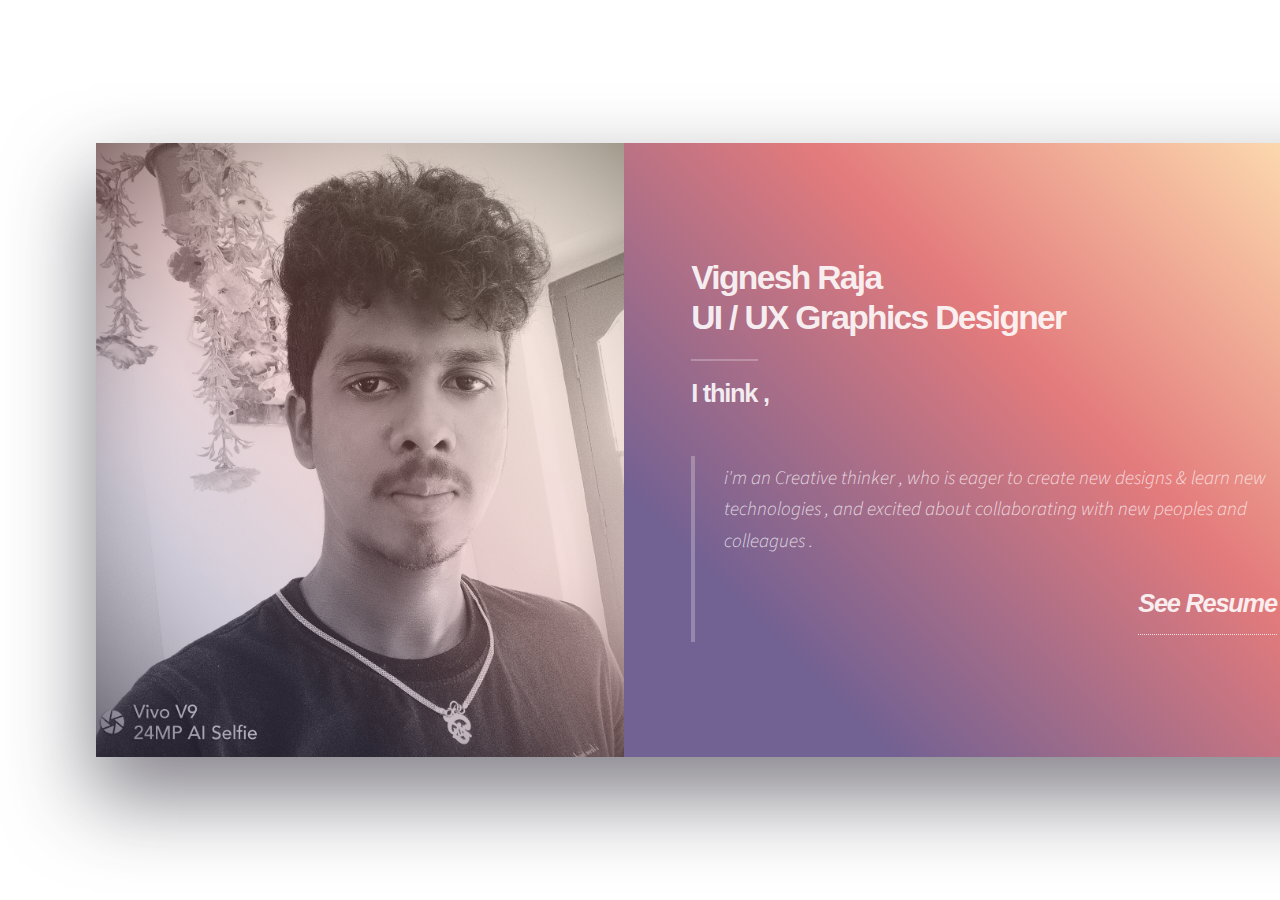
<file: index.html>
<html>
	
<head>
		<title>Vignesh Raja</title>
		<meta charset="utf-8" />
		<link rel="icon" href="images/fav.png" type="image/gif" sizes="16x16"> 
		<meta name="viewport" content="width=device-width, initial-scale=1, user-scalable=no" />
		<meta name="description" content="Vigneshtechie , vigneshtechie , Vigneshraja G ">
		<meta name="application-name" content="vigneshraja">
		<meta name="twitter:text:title" content="vigneshtechie">
		<meta property="og:site_name" content="vigneshtechie">
		<meta property="og:title" content="vigneshtechie">
		<link rel="stylesheet" href="assets/css/main.css" />
		<noscript><link rel="stylesheet" href="assets/css/noscript.css" /></noscript>
	</head>
	<body>
		<div id="page-wrapper">
			<div id="wrapper">
				<section class="panel banner right">
					<div class="content color0 span-3-75">
						<h2 class="major">
								Vignesh Raja &nbsp<br />UI<span> / </span>UX Graphics Designer
						</h2>
						<h3>
							I think ,
						</h3><br/>
						<blockquote>
							<p>
								i'm an Creative thinker , who is eager to create new designs & learn new technologies , and excited about collaborating with new peoples and colleagues .
							</p>
							<a href="images/Resume.pdf" class="pull-right" target="_blank"><h3>See Resume</h3></a>
						</blockquote>
					</div>
					<div class="image filtered span-2-75" data-position="25% 25%">
						<img src="images/vignesh.jpg" alt="" />
					</div>
				</section>
				<section class="panel color4-alt">
					<div class="inner columns divided">
						<div class="span-1-0">
							<ul class="contact-icons color1">
								<li class="icon fa-github">
									<a href="https://github.com/vigneshlesnar" target="blank">
										/ vigneshraja
									</a>
								</li>
								<li class="icon fa-linkedin">
									<a href="https://www.linkedin.com/in/vigneshrajag/" target="blank">
										/ vigneshraja
									</a>
								</li>
								<li class="icon fa-dribbble">
									<a href="https://dribbble.com/Vigneshrajag" target="blank">
										/ vigneshraja
									</a>
								</li>
								<li class="icon fa-facebook">
									<a href="https://facebook.com/" target="blank">
										/ vigneshraja
									</a>
								</li>
								<li class="icon fa-envelope" >
									<a href="#">
										gvr2706@gmail.com
									</a>
								</li>
								<li class="icon fa-tasks" >
									<a href="portfolio/button.html">
										Projects
									</a>
								</li>
							</ul>
						</div>
					</div>
				</section>
			</div>
		</div>
		<script src="assets/js/jquery.min.js"></script>
		<script src="assets/js/skel.min.js"></script>
		<script src="assets/js/main.js"></script>

	</body>
</html>
</file>
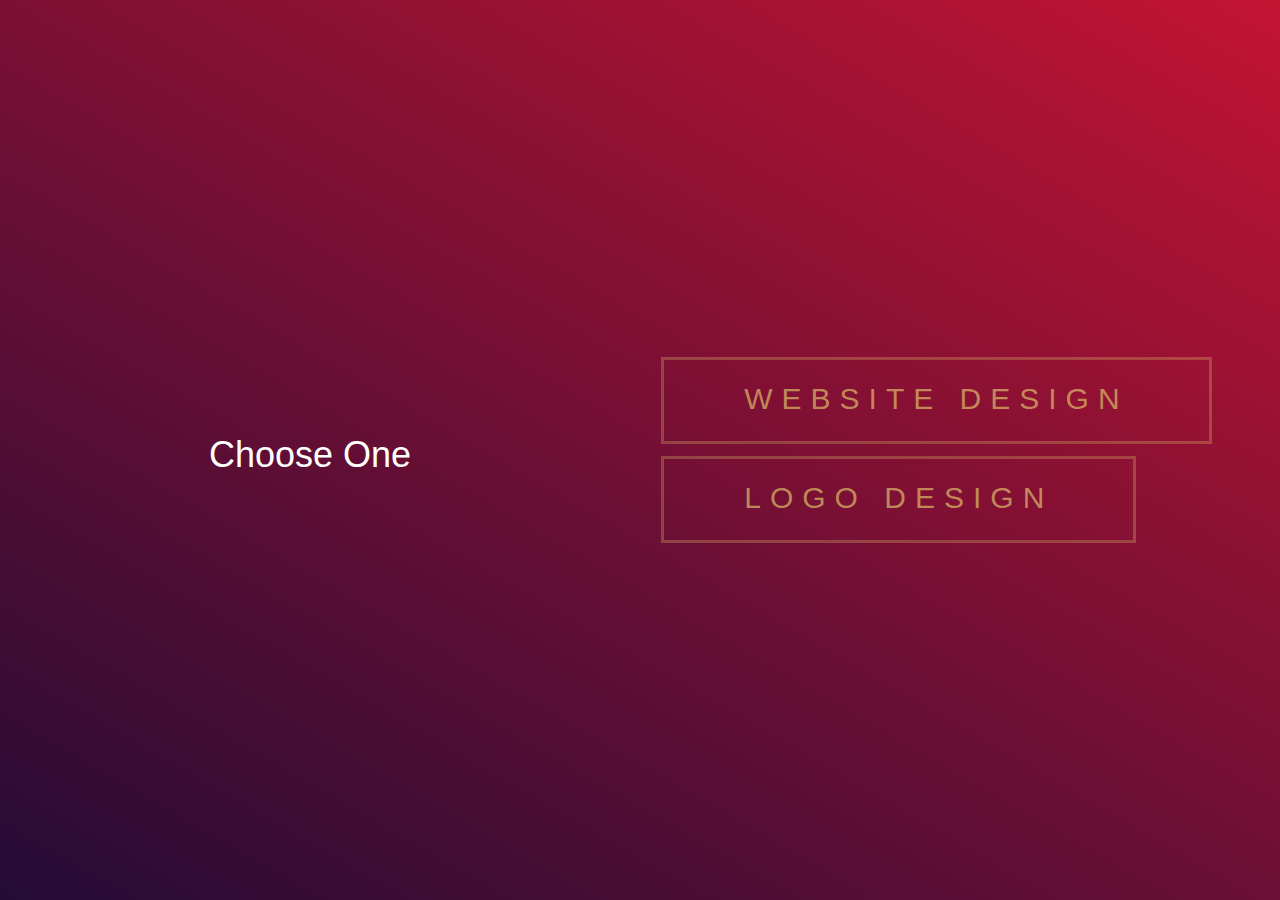
<file: portfolio/button.html>
<!DOCTYPE html>
<html>
<head>
	<meta charset="utf-8">
  <meta name="viewport" content="width=device-width, initial-scale=1">
  <link rel="stylesheet" href="https://maxcdn.bootstrapcdn.com/bootstrap/3.4.0/css/bootstrap.min.css">
  <script src="https://ajax.googleapis.com/ajax/libs/jquery/3.4.1/jquery.min.js"></script>
  <script src="https://maxcdn.bootstrapcdn.com/bootstrap/3.4.0/js/bootstrap.min.js"></script>
	<title>Choose one</title>
</head>
<body>
	<style type="text/css">
		.btn {
  display: inline-block;
  background: transparent;
  text-transform: uppercase;
  font-weight: 500;
  font-style: normal;
  font-size: 30px;
  letter-spacing: 0.3em;
  color: rgba(223,190,106,0.7);
  border-radius: 0;
  padding: 18px 80px 20px;
  transition: all 0.7s ease-out;
  background: linear-gradient(270deg, rgba(223,190,106,0.8), rgba(146,111,52,0.8), rgba(34,34,34,0), rgba(34,34,34,0));
  background-position: 1% 50%;
  background-size: 300% 300%;
  text-decoration: none;
  margin: 0.625rem;
  border: none;
  border: 3px solid rgba(223,190,106,0.3);
}

.btn:hover {
  color: #fff;
  border: 1px solid rgba(223,190,106,0);
  color: $white;
  background-position: 99% 50%;
}

body {
  background-image: linear-gradient(30deg,#240b36, #c31432);
  color: #fff;
  font-family: "Helvetica Neue", Helvetica, Arials, sans;
}
h1{
	text-align: center;
}





article {
  height: 100vh;
}

body {
  display: flex;
  align-items: center;
  justify-content: center;
  height: 100vh;
}
@media only screen and (max-width: 600px){
	.btn{
		 display: inline-block;
  background: transparent;
  text-transform: uppercase;
  font-weight: 500;
  font-style: normal;
  font-size: 30px;
  letter-spacing: 0.2em;
  color: rgba(223,190,106,0.7);
  border-radius: 0;
  padding: 18px 80px 20px;
  transition: all 0.7s ease-out;
  background: linear-gradient(270deg, rgba(223,190,106,0.8), rgba(146,111,52,0.8), rgba(34,34,34,0), rgba(34,34,34,0));
  background-position: 1% 50%;
  background-size: 300% 300%;
  text-decoration: none;
  margin: 0.625rem;
  border: none;
  border: 3px solid rgba(223,190,106,0.3);

	}
}
	</style>
	<div class="col-sm-12">
		<h1>Choose One  &nbsp</h1> 
    </div>

    <div class="col-sm-12">
    <div col-sm-6>
	<div>
		<a href="project.html">
 		<button class="btn" >WEBSITE DESIGN</button>
 		</a>
 	</div>
	</div>
	<!-- <div class="col-sm-3"> -->
	<div>
		<a href="logo.html">
		<button class="btn" >LOGO DESIGN</button>
		</a>
	</div>
	</div>
	</div>
</body>
</html>
</file>
<file: assets/css/noscript.css>
/* Page */

	body {
		overflow-x: scroll;
	}
</file>
<file: assets/css/main.css>
@import url(font-awesome.min.css);
@import url("https://fonts.googleapis.com/css?family=Source+Sans+Pro:300,400,300i,400i");

/* Reset */

	html, body, div, span, applet, object, iframe, h1, h2, h3, h4, h5, h6, p, blockquote, pre, a, abbr, acronym, address, big, cite, code, del, dfn, em, img, ins, kbd, q, s, samp, small, strike, strong, sub, sup, tt, var, b, u, i, center, dl, dt, dd, ol, ul, li, fieldset, form, label, legend, table, caption, tbody, tfoot, thead, tr, th, td, article, aside, canvas, details, embed, figure, figcaption, footer, header, hgroup, menu, nav, output, ruby, section, summary, time, mark, audio, video {
		margin: 0;
		padding: 0;
		border: 0;
		font-size: 100%;
		font: inherit;
		vertical-align: baseline;
	}

	article, aside, details, figcaption, figure, footer, header, hgroup, menu, nav, section {
		display: block;
	}

	body {
		line-height: 1;
	}

	ol, ul {
		list-style: none;
	}

	blockquote, q {
		quotes: none;
	}

	blockquote:before, blockquote:after, q:before, q:after {
		content: '';
		content: none;
	}

	table {
		border-collapse: collapse;
		border-spacing: 0;
	}

	body {
		-webkit-text-size-adjust: none;
	}

/* Box Model */

	*, *:before, *:after {
		-moz-box-sizing: border-box;
		-webkit-box-sizing: border-box;
		box-sizing: border-box;
	}

/* Page */

	@-moz-keyframes load-spinner {
		0% {
			-moz-transform: rotate(0deg);
			-webkit-transform: rotate(0deg);
			-ms-transform: rotate(0deg);
			transform: rotate(0deg);
		}

		100% {
			-moz-transform: rotate(360deg);
			-webkit-transform: rotate(360deg);
			-ms-transform: rotate(360deg);
			transform: rotate(360deg);
		}
	}

	@-webkit-keyframes load-spinner {
		0% {
			-moz-transform: rotate(0deg);
			-webkit-transform: rotate(0deg);
			-ms-transform: rotate(0deg);
			transform: rotate(0deg);
		}

		100% {
			-moz-transform: rotate(360deg);
			-webkit-transform: rotate(360deg);
			-ms-transform: rotate(360deg);
			transform: rotate(360deg);
		}
	}

	@-ms-keyframes load-spinner {
		0% {
			-moz-transform: rotate(0deg);
			-webkit-transform: rotate(0deg);
			-ms-transform: rotate(0deg);
			transform: rotate(0deg);
		}

		100% {
			-moz-transform: rotate(360deg);
			-webkit-transform: rotate(360deg);
			-ms-transform: rotate(360deg);
			transform: rotate(360deg);
		}
	}

	@keyframes load-spinner {
		0% {
			-moz-transform: rotate(0deg);
			-webkit-transform: rotate(0deg);
			-ms-transform: rotate(0deg);
			transform: rotate(0deg);
		}

		100% {
			-moz-transform: rotate(360deg);
			-webkit-transform: rotate(360deg);
			-ms-transform: rotate(360deg);
			transform: rotate(360deg);
		}
	}

	@-ms-viewport {
		width: device-width;
	}

	html {
		width: 100%;
		height: 100%;
	}

	body {
		display: -moz-flex;
		display: -webkit-flex;
		display: -ms-flex;
		display: flex;
		-moz-align-items: center;
		-webkit-align-items: center;
		-ms-align-items: center;
		align-items: center;
		-moz-justify-content: -moz-flex-start;
		-webkit-justify-content: -webkit-flex-start;
		-ms-justify-content: -ms-flex-start;
		justify-content: flex-start;
		-ms-overflow-style: scrollbar;
		width: 100%;
		height: 100%;
		min-height: 30rem;
		overflow: hidden;
	}

		body:before {
			-moz-animation: load-spinner 1s infinite linear;
			-webkit-animation: load-spinner 1s infinite linear;
			-ms-animation: load-spinner 1s infinite linear;
			animation: load-spinner 1s infinite linear;
			-moz-transition: opacity 0.25s ease;
			-webkit-transition: opacity 0.25s ease;
			-ms-transition: opacity 0.25s ease;
			transition: opacity 0.25s ease;
			-moz-transition-delay: 0s;
			-webkit-transition-delay: 0s;
			-ms-transition-delay: 0s;
			transition-delay: 0s;
			-moz-pointer-events: none;
			-webkit-pointer-events: none;
			-ms-pointer-events: none;
			pointer-events: none;
			content: '';
			display: block;
			position: absolute;
			top: 50%;
			left: 50%;
			width: 4rem;
			height: 4rem;
			margin: -2rem 0 0 -2rem;
			background-image: url("data:image/svg+xml;charset=utf8,%3Csvg xmlns='http://www.w3.org/2000/svg' xmlns:xlink='http://www.w3.org/1999/xlink' width='96px' height='96px' viewBox='0 0 96 96' zoomAndPan='disable'%3E%3Cstyle%3Ecircle %7Bfill: transparent%3B stroke: %232e2b37%3B stroke-width: 1.5px%3B %7D%3C/style%3E%3Cdefs%3E%3CclipPath id='corner'%3E%3Cpolygon points='0,0 48,0 48,48 96,48 96,96 0,96' /%3E%3C/clipPath%3E%3C/defs%3E%3Cg clip-path='url(%23corner)'%3E%3Ccircle cx='48' cy='48' r='32'/%3E%3C/g%3E%3C/svg%3E");
			background-position: center;
			background-repeat: no-repeat;
			background-size: 4rem;
			opacity: 0;
		}

		body:after {
			-moz-pointer-events: none;
			-webkit-pointer-events: none;
			-ms-pointer-events: none;
			pointer-events: none;
			content: '';
			display: block;
			position: fixed;
			top: 0;
			left: 0;
			width: 100%;
			height: 100%;
			z-index: -1;
		}

		body.is-loading *, body.is-loading *:before, body.is-loading *:after {
			-moz-animation: none !important;
			-webkit-animation: none !important;
			-ms-animation: none !important;
			animation: none !important;
			-moz-transition: none !important;
			-webkit-transition: none !important;
			-ms-transition: none !important;
			transition: none !important;
		}

		body.is-loading:before {
			-moz-transition: opacity 1s ease;
			-webkit-transition: opacity 1s ease;
			-ms-transition: opacity 1s ease;
			transition: opacity 1s ease;
			-moz-transition-delay: 0.75s;
			-webkit-transition-delay: 0.75s;
			-ms-transition-delay: 0.75s;
			transition-delay: 0.75s;
			opacity: 0.25;
		}

	@media screen and (max-width: 736px) {

		html {
			height: auto;
		}

		body {
			height: auto;
			overflow-x: hidden;
			overflow-y: auto;
		}

	}

	@media screen and (max-width: 480px) {

		html, body {
			min-width: 320px;
		}

	}

/* Typography */

	html {
		font-size: 18pt;
		font-size: 1vmax;
	}

		@media screen and (max-width: 1680px) {

			html {
				font-size: 12pt;
				font-size: 1.1vmax;
			}

		}

		@media screen and (max-width: 1280px) {

			html {
				font-size: 11pt;
				font-size: 1.5vmax;
			}

		}

	body, input, select, textarea {
		color: rgba(255, 255, 255, 0.75);
		font-family: "Source Sans Pro", Helvetica, sans-serif;
		font-size: 1rem;
		font-weight: 300;
		line-height: 1.65;
	}

	a {
		-moz-transition: color 0.2s ease-in-out, border-bottom-color 0.2s ease-in-out;
		-webkit-transition: color 0.2s ease-in-out, border-bottom-color 0.2s ease-in-out;
		-ms-transition: color 0.2s ease-in-out, border-bottom-color 0.2s ease-in-out;
		transition: color 0.2s ease-in-out, border-bottom-color 0.2s ease-in-out;
		color: inherit;
		border-bottom: dotted 1px;
		text-decoration: none;
	}

		a:hover {
			border-bottom-color: transparent;
			color: #ffe4b4;
		}

	strong, b {
		color: rgba(255, 255, 255, 0.875);
		font-weight: 400;
	}

	em, i {
		font-style: italic;
	}

	p {
		margin: 0 0 1.5rem 0;
	}

		body.is-ie p {
			width: 100%;
		}

	h1, h2, h3, h4, h5, h6 {
		color: rgba(255, 255, 255, 0.875);
		font-family: Arial, Helvetica, sans-serif;
		font-weight: 700;
		line-height: 1.3;
		margin: 0 0 0.75rem 0;
		letter-spacing: -0.05em;
	}

		h1 a, h2 a, h3 a, h4 a, h5 a, h6 a {
			color: inherit;
			text-decoration: none;
		}

	h1.major, h2.major, h3.major {
		position: relative;
	}

		h1.major:after, h2.major:after, h3.major:after {
			content: '';
			position: absolute;
			left: 0;
			width: 3.5rem;
			height: 0.1rem;
			background-color: rgba(255, 255, 255, 0.25);
		}

	h1 {
		font-size: 3rem;
		line-height: 1.2;
	}

		h1.major {
			margin: 0 0 2.625rem 0;
		}

			h1.major:after {
				bottom: -1.325rem;
			}

	h2 {
		font-size: 1.75rem;
		line-height: 1.2;
	}

		h2.major {
			margin: 0 0 1.9875rem 0;
		}

			h2.major:after {
				bottom: -1.2rem;
			}

	h3 {
		font-size: 1.325rem;
	}

		h3.major {
			margin: 0 0 1.875rem 0;
		}

			h3.major:after {
				bottom: -0.75rem;
			}

	h4 {
		font-size: 1rem;
	}

	h5 {
		font-size: 0.9rem;
	}

	h6 {
		font-size: 0.7rem;
	}

	sub {
		font-size: 0.8rem;
		position: relative;
		top: 0.5rem;
	}

	sup {
		font-size: 0.8rem;
		position: relative;
		top: -0.5rem;
	}

	blockquote {
		border-left: solid 0.25rem rgba(255, 255, 255, 0.25);
		font-style: italic;
		margin: 0 0 1.5rem 0;
		padding: 0.375rem 0 0.375rem 1.5rem;
	}

	code {
		background: rgba(255, 255, 255, 0.075);
		border-radius: 0.25rem;
		font-family: "Courier New", monospace;
		font-size: 0.8rem;
		margin: 0 0.25rem;
		padding: 0.25rem 0.65rem;
	}

	pre {
		-webkit-overflow-scrolling: touch;
		font-family: "Courier New", monospace;
		font-size: 0.8rem;
		margin: 0 0 1.5rem 0;
		white-space: pre-wrap;
	}

		pre code {
			display: block;
			line-height: 1.625;
			padding: 1rem 1.5rem;
			overflow-x: auto;
			margin: 0;
		}

	hr {
		border: 0;
		border-bottom: solid 2px rgba(255, 255, 255, 0.25);
		margin: 1.875rem 0;
	}

	.align-left {
		text-align: left;
	}

	.align-center {
		text-align: center;
	}

	.align-right {
		text-align: right;
	}

	@media screen and (max-width: 736px) {

		html {
			font-size: 12pt;
		}

		h1 {
			font-size: 2.25rem;
			line-height: 1.2;
		}

			h1.major {
				margin: 0 0 2.625rem 0;
			}

				h1.major:after {
					bottom: -1.325rem;
				}

		h2 {
			font-size: 1.5rem;
			line-height: 1.2;
		}

			h2.major {
				margin: 0 0 1.9875rem 0;
			}

				h2.major:after {
					bottom: -1.2rem;
				}

		h3 {
			font-size: 1rem;
		}

			h3.major {
				margin: 0 0 1.875rem 0;
			}

				h3.major:after {
					bottom: -0.75rem;
				}

		h4 {
			font-size: 1rem;
		}

		h5 {
			font-size: 0.9rem;
		}

		h6 {
			font-size: 0.7rem;
		}

		h1 br, h2 br, h3 br, h4 br, h5 br, h6 br {
			display: none;
		}

	}

	@media screen and (max-width: 360px) {

		html {
			font-size: 11pt;
		}

	}

/* Form */

	form {
		display: -moz-flex;
		display: -webkit-flex;
		display: -ms-flex;
		display: flex;
		-moz-flex-wrap: wrap;
		-webkit-flex-wrap: wrap;
		-ms-flex-wrap: wrap;
		flex-wrap: wrap;
		width: calc(100% + 3rem);
		margin: -1.5rem 0 1.5rem -1.5rem;
	}

		form > .field {
			-moz-flex-grow: 0;
			-webkit-flex-grow: 0;
			-ms-flex-grow: 0;
			flex-grow: 0;
			-moz-flex-shrink: 0;
			-webkit-flex-shrink: 0;
			-ms-flex-shrink: 0;
			flex-shrink: 0;
			padding: 1.5rem 0 0 1.5rem;
			width: calc(100% - 1.5rem);
		}

			form > .field.half {
				width: calc(50% - 0.75rem);
			}

			form > .field.third {
				width: calc(100%/3 - 0.5rem);
			}

			form > .field.quarter {
				width: calc(25% - 0.375rem);
			}

		form > .actions {
			-moz-flex-grow: 0;
			-webkit-flex-grow: 0;
			-ms-flex-grow: 0;
			flex-grow: 0;
			-moz-flex-shrink: 1;
			-webkit-flex-shrink: 1;
			-ms-flex-shrink: 1;
			flex-shrink: 1;
			margin: 1.5rem 0 0 1.5rem;
		}

	label {
		color: rgba(255, 255, 255, 0.875);
		display: block;
		font-family: Arial, Helvetica, sans-serif;
		font-size: 0.8rem;
		font-weight: 700;
		margin: 0 0 0.4875rem 0;
	}

	input[type="text"],
	input[type="password"],
	input[type="email"],
	input[type="tel"],
	select,
	textarea {
		-moz-appearance: none;
		-webkit-appearance: none;
		-ms-appearance: none;
		appearance: none;
		background: transparent;
		border: solid 2px rgba(255, 255, 255, 0.25);
		border-radius: 0.25rem;
		color: inherit;
		display: block;
		outline: 0;
		padding: 0 0.75rem;
		text-decoration: none;
		width: 100%;
	}

		input[type="text"]:invalid,
		input[type="password"]:invalid,
		input[type="email"]:invalid,
		input[type="tel"]:invalid,
		select:invalid,
		textarea:invalid {
			box-shadow: none;
		}

		input[type="text"]:focus,
		input[type="password"]:focus,
		input[type="email"]:focus,
		input[type="tel"]:focus,
		select:focus,
		textarea:focus {
			border-color: #ffe4b4;
		}

	option {
		background-color: rgba(255, 255, 255, 0.875);
		color: #2e2b37;
	}

	.select-wrapper {
		text-decoration: none;
		display: block;
		position: relative;
	}

		.select-wrapper:before {
			-moz-osx-font-smoothing: grayscale;
			-webkit-font-smoothing: antialiased;
			font-family: FontAwesome;
			font-style: normal;
			font-weight: normal;
			text-transform: none !important;
		}

		.select-wrapper:before {
			display: block;
			content: '\f107';
			position: absolute;
			top: 0;
			right: 0;
			width: 2.5rem;
			height: 2.5rem;
			line-height: 2.5rem;
			color: rgba(255, 255, 255, 0.75);
			pointer-events: none;
			text-align: center;
		}

			body.is-ie .select-wrapper:before {
				line-height: 2.5;
			}

		.select-wrapper select::-ms-expand {
			display: none;
		}

	input[type="text"],
	input[type="password"],
	input[type="email"],
	select {
		height: 2.5rem;
	}

	textarea {
		padding: 0.75rem 1rem;
	}

	input[type="checkbox"],
	input[type="radio"] {
		-moz-appearance: none;
		-webkit-appearance: none;
		-ms-appearance: none;
		appearance: none;
		display: block;
		float: left;
		margin-right: -2rem;
		opacity: 0;
		width: 1rem;
		z-index: -1;
	}

		input[type="checkbox"] + label,
		input[type="radio"] + label {
			text-decoration: none;
			position: relative;
			color: rgba(255, 255, 255, 0.75);
			cursor: pointer;
			display: inline-block;
			font-size: 1rem;
			font-weight: 300;
			margin-bottom: 0;
			padding-left: 2.5rem;
			padding-right: 1rem;
		}

			input[type="checkbox"] + label:before,
			input[type="radio"] + label:before {
				-moz-osx-font-smoothing: grayscale;
				-webkit-font-smoothing: antialiased;
				font-family: FontAwesome;
				font-style: normal;
				font-weight: normal;
				text-transform: none !important;
			}

			input[type="checkbox"] + label:before,
			input[type="radio"] + label:before {
				content: '';
				display: inline-block;
				position: absolute;
				top: 0;
				left: 0;
				width: 1.5rem;
				height: 1.5rem;
				line-height: 1.4375rem;
				background: rgba(255, 255, 255, 0.075);
				border: solid 1px rgba(255, 255, 255, 0.25);
				border-radius: 0.25rem;
				color: #2e2b37;
				text-align: center;
			}

				body.is-ie input[type="checkbox"] + label:before, body.is-ie
				input[type="radio"] + label:before {
					line-height: 1.5;
				}

		input[type="checkbox"]:checked + label:before,
		input[type="radio"]:checked + label:before {
			content: '\f00c';
			background: rgba(255, 255, 255, 0.875);
			border-color: rgba(255, 255, 255, 0.875);
		}

		input[type="checkbox"]:focus + label:before,
		input[type="radio"]:focus + label:before {
			border-color: #ffe4b4;
			box-shadow: 0 0 0 1px #ffe4b4;
		}

		input[type="checkbox"]:focus:checked + label:before,
		input[type="radio"]:focus:checked + label:before {
			background: #ffe4b4;
		}

		input[type="checkbox"].color1 + label:before,
		input[type="radio"].color1 + label:before {
			color: #726193;
		}

		input[type="checkbox"].color2 + label:before,
		input[type="radio"].color2 + label:before {
			color: #e37b7c;
		}

		input[type="checkbox"].color3 + label:before,
		input[type="radio"].color3 + label:before {
			color: #ffe4b4;
		}

		input[type="checkbox"].color4 + label:before,
		input[type="radio"].color4 + label:before {
			color: #353865;
		}

	input[type="checkbox"] + label:before {
		border-radius: 0.25rem;
	}

	input[type="radio"] + label:before {
		border-radius: 100%;
	}

	::-webkit-input-placeholder {
		color: rgba(255, 255, 255, 0.5) !important;
		opacity: 1.0;
	}

	:-moz-placeholder {
		color: rgba(255, 255, 255, 0.5) !important;
		opacity: 1.0;
	}

	::-moz-placeholder {
		color: rgba(255, 255, 255, 0.5) !important;
		opacity: 1.0;
	}

	:-ms-input-placeholder {
		color: rgba(255, 255, 255, 0.5) !important;
		opacity: 1.0;
	}

	.formerize-placeholder {
		color: rgba(255, 255, 255, 0.5) !important;
		opacity: 1.0;
	}

	@media screen and (max-width: 736px) {

		form {
			margin: -1.5rem 0 1.5rem 0;
			width: 100%;
		}

			form > .field {
				padding: 1.5rem 0 0 0;
				width: 100% !important;
			}

			form > .actions {
				margin: 1.5rem 0 0 0;
			}

	}

/* Icon */

	.icon {
		text-decoration: none;
		position: relative;
		border-bottom: none;
	}

		.icon:before {
			-moz-osx-font-smoothing: grayscale;
			-webkit-font-smoothing: antialiased;
			font-family: FontAwesome;
			font-style: normal;
			font-weight: normal;
			text-transform: none !important;
		}

		.icon > .label {
			display: none;
		}

/* Image */

	.image {
		display: inline-block;
		position: relative;
		border: 0;
	}

		.image.filtered:after {
			background-image: url("../../images/overlay.html"), linear-gradient(45deg, rgba(114, 97, 147, 0.25) 25%, rgba(227, 123, 124, 0.25) 50%, rgba(255, 228, 180, 0.25));
			background-size: 128px 128px, auto;
			-moz-pointer-events: none;
			-webkit-pointer-events: none;
			-ms-pointer-events: none;
			pointer-events: none;
			content: '';
			position: absolute;
			top: 0;
			left: 0;
			width: 100%;
			height: 100%;
			opacity: 1;
			z-index: 1;
		}

		.image.filtered.tinted:after {
			background-image: url("../../images/overlay.html"), linear-gradient(45deg, rgba(114, 97, 147, 0.25) 25%, rgba(227, 123, 124, 0.25) 50%, rgba(255, 228, 180, 0.25)), linear-gradient(0deg, rgba(0, 0, 0, 0.125), rgba(0, 0, 0, 0.125));
			background-size: 128px 128px, auto, auto;
		}

		.image[data-position] img {
			-moz-object-fit: cover;
			-webkit-object-fit: cover;
			-ms-object-fit: cover;
			object-fit: cover;
			display: block;
			position: absolute;
			top: 0;
			left: 0;
			width: 100%;
			height: 100%;
		}

		.image[data-position="top left"] img {
			-moz-object-position: top left;
			-webkit-object-position: top left;
			-ms-object-position: top left;
			object-position: top left;
		}

		.image[data-position="top"] img {
			-moz-object-position: top;
			-webkit-object-position: top;
			-ms-object-position: top;
			object-position: top;
		}

		.image[data-position="top right"] img {
			-moz-object-position: top right;
			-webkit-object-position: top right;
			-ms-object-position: top right;
			object-position: top right;
		}

		.image[data-position="right"] img {
			-moz-object-position: right;
			-webkit-object-position: right;
			-ms-object-position: right;
			object-position: right;
		}

		.image[data-position="bottom right"] img {
			-moz-object-position: bottom right;
			-webkit-object-position: bottom right;
			-ms-object-position: bottom right;
			object-position: bottom right;
		}

		.image[data-position="bottom"] img {
			-moz-object-position: bottom;
			-webkit-object-position: bottom;
			-ms-object-position: bottom;
			object-position: bottom;
		}

		.image[data-position="bottom left"] img {
			-moz-object-position: bottom left;
			-webkit-object-position: bottom left;
			-ms-object-position: bottom left;
			object-position: bottom left;
		}

		.image[data-position="left"] img {
			-moz-object-position: left;
			-webkit-object-position: left;
			-ms-object-position: left;
			object-position: left;
		}

		.image[data-position="center"] img {
			-moz-object-position: center;
			-webkit-object-position: center;
			-ms-object-position: center;
			object-position: center;
		}

		.image[data-position="25% 25%"] img {
			-moz-object-position: 25% 25%;
			-webkit-object-position: 25% 25%;
			-ms-object-position: 25% 25%;
			object-position: 25% 25%;
		}

		.image[data-position="75% 25%"] img {
			-moz-object-position: 75% 25%;
			-webkit-object-position: 75% 25%;
			-ms-object-position: 75% 25%;
			object-position: 75% 25%;
		}

		.image[data-position="75% 75%"] img {
			-moz-object-position: 75% 75%;
			-webkit-object-position: 75% 75%;
			-ms-object-position: 75% 75%;
			object-position: 75% 75%;
		}

		.image[data-position="25% 75%"] img {
			-moz-object-position: 25% 75%;
			-webkit-object-position: 25% 75%;
			-ms-object-position: 25% 75%;
			object-position: 25% 75%;
		}

		.image img {
			display: block;
		}

		.image.left, .image.right {
			max-width: 40%;
		}

			.image.left img, .image.right img {
				width: 100%;
			}

		.image.left {
			float: left;
			padding: 0 1.5rem 1rem 0;
			top: 0.25rem;
		}

		.image.right {
			float: right;
			padding: 0 0 1rem 1.5rem;
			top: 0.25rem;
		}

		.image.fit {
			display: block;
			margin: 0 0 1.5rem 0;
			width: 100%;
		}

			.image.fit img {
				width: 100%;
			}

		.image.main {
			display: block;
			margin: 0 0 2.25rem 0;
			width: 100%;
		}

			.image.main img {
				width: 100%;
			}

/* List */

	ol {
		list-style: decimal;
		margin: 0 0 1.5rem 0;
		padding-left: 1.25rem;
	}

		ol li {
			padding-left: 0.25rem;
		}

	ul {
		list-style: disc;
		margin: 0 0 1.5rem 0;
		padding-left: 1rem;
	}

		ul li {
			padding-left: 0.5rem;
		}

		ul.alt {
			list-style: none;
			padding-left: 0;
		}

			ul.alt li {
				border-top: solid 1px rgba(255, 255, 255, 0.25);
				padding: 0.5rem 0;
			}

				ul.alt li:first-child {
					border-top: 0;
					padding-top: 0;
				}

		ul.icons {
			cursor: default;
			list-style: none;
			padding-left: 0;
		}

			ul.icons li {
				display: inline-block;
				padding: 0 1rem 0 0;
			}

				ul.icons li:last-child {
					padding-right: 0;
				}

				ul.icons li .icon:before {
					font-size: 1.25em;
				}

		ul.actions {
			cursor: default;
			list-style: none;
			padding-left: 0;
		}

			ul.actions li {
				display: inline-block;
				padding: 0 0.75rem 0 0;
				vertical-align: middle;
			}

				ul.actions li:last-child {
					padding-right: 0;
				}

			ul.actions.small li {
				padding: 0 0.375rem 0 0;
			}

			ul.actions.vertical li {
				display: block;
				padding: 0.75rem 0 0 0;
			}

				ul.actions.vertical li:first-child {
					padding-top: 0;
				}

				ul.actions.vertical li > * {
					margin-bottom: 0;
				}

			ul.actions.vertical.small li {
				padding: 0.375rem 0 0 0;
			}

				ul.actions.vertical.small li:first-child {
					padding-top: 0;
				}

			ul.actions.fit {
				display: table;
				margin-left: -0.75rem;
				padding: 0;
				table-layout: fixed;
				width: calc(100% + 0.75rem);
			}

				ul.actions.fit li {
					display: table-cell;
					padding: 0 0 0 0.75rem;
				}

					ul.actions.fit li > * {
						margin-bottom: 0;
					}

				ul.actions.fit.small {
					margin-left: -0.375rem;
					width: calc(100% + 0.375rem);
				}

					ul.actions.fit.small li {
						padding: 0 0 0 0.375rem;
					}

		ul.contact-icons {
			list-style: none;
			padding-left: 0;
		}

			ul.contact-icons > li {
				margin: 1.25rem 0 0 0;
				padding-left: 0;
			}

				ul.contact-icons > li:before {
					display: inline-block;
					width: 2.25rem;
					height: 2.25rem;
					line-height: 2.25rem;
					border-radius: 2.25rem;
					background-color: white;
					color: #2e2b37;
					cursor: default;
					font-size: 1.125rem;
					margin-right: 1rem;
					text-align: center;
					vertical-align: middle;
				}

					body.is-ie ul.contact-icons > li:before {
						line-height: 2.125;
					}

				ul.contact-icons > li a {
					border-bottom: 0;
				}

			ul.contact-icons.color1 > li:before {
				color: #726193;
			}

			ul.contact-icons.color2 > li:before {
				color: #e37b7c;
			}

			ul.contact-icons.color3 > li:before {
				color: #ffe4b4;
			}

			ul.contact-icons.color4 > li:before {
				color: #353865;
			}

		ul.grid-icons {
			display: -moz-flex;
			display: -webkit-flex;
			display: -ms-flex;
			display: flex;
			-moz-flex-wrap: wrap;
			-webkit-flex-wrap: wrap;
			-ms-flex-wrap: wrap;
			flex-wrap: wrap;
			-moz-justify-content: center;
			-webkit-justify-content: center;
			-ms-justify-content: center;
			justify-content: center;
			list-style: none;
			margin: 0 0 1.5rem 0;
			padding-left: 0;
		}

			ul.grid-icons .icon {
				display: block;
				position: relative;
				width: 100%;
				text-align: center;
			}

				ul.grid-icons .icon:before {
					display: block;
					width: 6rem;
					height: 6rem;
					line-height: 6rem;
					border-radius: 6rem;
					box-shadow: inset 0 0 0 2px rgba(255, 255, 255, 0.25);
					font-size: 2.5rem;
					margin: 0 auto;
					text-align: center;
				}

					body.is-ie ul.grid-icons .icon:before {
						line-height: 2.375;
					}

			ul.grid-icons > li {
				-moz-flex-grow: 0;
				-webkit-flex-grow: 0;
				-ms-flex-grow: 0;
				flex-grow: 0;
				-moz-flex-shrink: 0;
				-webkit-flex-shrink: 0;
				-ms-flex-shrink: 0;
				flex-shrink: 0;
				position: relative;
				margin: 1.5rem 0 0 1.5rem;
				padding-left: 0;
			}

			ul.grid-icons.connected > li:before {
				content: '';
				display: block;
				position: absolute;
				width: 1.5rem;
				height: 2px;
				top: 50%;
				left: -1.5rem;
				background-color: rgba(255, 255, 255, 0.25);
			}

			ul.grid-icons.connected > li:after {
				content: '';
				display: block;
				position: absolute;
				width: 2px;
				height: 1.5rem;
				top: -1.5rem;
				left: 50%;
				background-color: rgba(255, 255, 255, 0.25);
			}

			ul.grid-icons.two {
				width: 14rem;
			}

				ul.grid-icons.two > li:nth-child(-n + 2) {
					margin-top: 0;
				}

					ul.grid-icons.two > li:nth-child(-n + 2):after {
						display: none;
					}

				ul.grid-icons.two > li:nth-child(2n - 1) {
					margin-left: 0;
				}

					ul.grid-icons.two > li:nth-child(2n - 1):before {
						display: none;
					}

			ul.grid-icons.three {
				width: 21.5rem;
			}

				ul.grid-icons.three > li:nth-child(-n + 3) {
					margin-top: 0;
				}

					ul.grid-icons.three > li:nth-child(-n + 3):after {
						display: none;
					}

				ul.grid-icons.three > li:nth-child(3n - 2) {
					margin-left: 0;
				}

					ul.grid-icons.three > li:nth-child(3n - 2):before {
						display: none;
					}

			ul.grid-icons.four {
				width: 29rem;
			}

				ul.grid-icons.four > li:nth-child(-n + 4) {
					margin-top: 0;
				}

					ul.grid-icons.four > li:nth-child(-n + 4):after {
						display: none;
					}

				ul.grid-icons.four > li:nth-child(4n - 3) {
					margin-left: 0;
				}

					ul.grid-icons.four > li:nth-child(4n - 3):before {
						display: none;
					}

	dl {
		margin: 0 0 1.5rem 0;
	}

		dl dt {
			display: block;
			font-weight: 400;
			margin: 0 0 0.75rem 0;
		}

		dl dd {
			margin-left: 1.5rem;
		}

	@media screen and (max-width: 736px) {

		ul.grid-icons {
			-moz-justify-content: -moz-flex-start;
			-webkit-justify-content: -webkit-flex-start;
			-ms-justify-content: -ms-flex-start;
			justify-content: flex-start;
			width: 100% !important;
			margin: -1rem 0 1.5rem -1rem;
		}

			ul.grid-icons .icon:before {
				width: 4.5rem;
				height: 4.5rem;
				line-height: 4.5rem;
				font-size: 1.75rem;
			}

			ul.grid-icons > li {
				margin: 1rem 0 0 1rem !important;
			}

				ul.grid-icons > li:before {
					display: none !important;
				}

				ul.grid-icons > li:after {
					display: none !important;
				}

	}

/* Table */

	.table-wrapper {
		-webkit-overflow-scrolling: touch;
		overflow-x: auto;
	}

	table {
		margin: 0 0 1.5rem 0;
		width: 100%;
	}

		table tbody tr {
			border: solid 1px rgba(255, 255, 255, 0.25);
			border-left: 0;
			border-right: 0;
		}

			table tbody tr:nth-child(2n + 1) {
				background-color: rgba(255, 255, 255, 0.075);
			}

		table td {
			padding: 0.75rem 0.75rem;
		}

		table th {
			color: rgba(255, 255, 255, 0.875);
			font-size: 0.9rem;
			font-weight: 400;
			padding: 0 0.75rem 0.75rem 0.75rem;
			text-align: left;
		}

		table thead {
			border-bottom: solid 2px rgba(255, 255, 255, 0.25);
		}

		table tfoot {
			border-top: solid 2px rgba(255, 255, 255, 0.25);
		}

		table.alt {
			border-collapse: separate;
		}

			table.alt tbody tr td {
				border: solid 1px rgba(255, 255, 255, 0.25);
				border-left-width: 0;
				border-top-width: 0;
			}

				table.alt tbody tr td:first-child {
					border-left-width: 1px;
				}

			table.alt tbody tr:first-child td {
				border-top-width: 1px;
			}

			table.alt thead {
				border-bottom: 0;
			}

			table.alt tfoot {
				border-top: 0;
			}

/* Button */

	input[type="submit"],
	input[type="reset"],
	input[type="button"],
	button,
	.button {
		-moz-appearance: none;
		-webkit-appearance: none;
		-ms-appearance: none;
		appearance: none;
		-moz-transition: background-color 0.2s ease-in-out, box-shadow 0.2s ease-in-out, color 0.2s ease-in-out;
		-webkit-transition: background-color 0.2s ease-in-out, box-shadow 0.2s ease-in-out, color 0.2s ease-in-out;
		-ms-transition: background-color 0.2s ease-in-out, box-shadow 0.2s ease-in-out, color 0.2s ease-in-out;
		transition: background-color 0.2s ease-in-out, box-shadow 0.2s ease-in-out, color 0.2s ease-in-out;
		background-color: transparent;
		border: 0;
		border-radius: 0.25rem;
		box-shadow: inset 0 0 0 2px rgba(255, 255, 255, 0.25);
		color: rgba(255, 255, 255, 0.875) !important;
		cursor: pointer;
		display: inline-block;
		font-family: Arial, Helvetica, sans-serif;
		font-size: 0.6rem;
		font-weight: 700;
		height: 2.75rem;
		letter-spacing: 0.15rem;
		line-height: 2.75rem;
		padding: 0 1.5rem 0 1.65rem;
		text-align: center;
		text-decoration: none;
		text-transform: uppercase;
		white-space: nowrap;
	}

		input[type="submit"]:hover,
		input[type="reset"]:hover,
		input[type="button"]:hover,
		button:hover,
		.button:hover {
			box-shadow: inset 0 0 0 2px #ffe4b4;
			color: #ffe4b4 !important;
		}

		input[type="submit"]:active,
		input[type="reset"]:active,
		input[type="button"]:active,
		button:active,
		.button:active {
			background-color: rgba(255, 228, 180, 0.125);
		}

		input[type="submit"].icon:before,
		input[type="reset"].icon:before,
		input[type="button"].icon:before,
		button.icon:before,
		.button.icon:before {
			display: inline-block;
			position: relative;
			top: -0.075rem;
			vertical-align: middle;
			font-size: 0.8rem;
			margin: 0 0.375rem 0 -0.325rem;
		}

		input[type="submit"].icon.circle,
		input[type="reset"].icon.circle,
		input[type="button"].icon.circle,
		button.icon.circle,
		.button.icon.circle {
			position: relative;
			width: 3.125rem;
			height: 3.125rem;
			line-height: 3.125rem;
			text-indent: 3.125rem;
			border-radius: 100%;
			overflow: hidden;
			padding: 0;
			letter-spacing: 0;
		}

			input[type="submit"].icon.circle:before,
			input[type="reset"].icon.circle:before,
			input[type="button"].icon.circle:before,
			button.icon.circle:before,
			.button.icon.circle:before {
				display: block;
				position: absolute;
				top: 0;
				left: 0;
				width: inherit;
				height: inherit;
				font-size: 1.25rem;
				line-height: inherit;
				margin: 0;
				text-indent: 0;
			}

			input[type="submit"].icon.circle.fa-angle-left:before,
			input[type="reset"].icon.circle.fa-angle-left:before,
			input[type="button"].icon.circle.fa-angle-left:before,
			button.icon.circle.fa-angle-left:before,
			.button.icon.circle.fa-angle-left:before {
				position: relative;
				left: -0.1rem;
				font-size: 1.75rem;
			}

			input[type="submit"].icon.circle.fa-angle-right:before,
			input[type="reset"].icon.circle.fa-angle-right:before,
			input[type="button"].icon.circle.fa-angle-right:before,
			button.icon.circle.fa-angle-right:before,
			.button.icon.circle.fa-angle-right:before {
				position: relative;
				left: 0.1rem;
				font-size: 1.75rem;
			}

		input[type="submit"].fit,
		input[type="reset"].fit,
		input[type="button"].fit,
		button.fit,
		.button.fit {
			display: block;
			margin: 0 0 0.75rem 0;
			width: 100%;
		}

		input[type="submit"].small,
		input[type="reset"].small,
		input[type="button"].small,
		button.small,
		.button.small {
			font-size: 0.4rem;
			height: 1.875rem;
			line-height: 1.875rem;
			padding: 0 1.25rem 0 1.4rem;
		}

		input[type="submit"].large,
		input[type="reset"].large,
		input[type="button"].large,
		button.large,
		.button.large {
			font-size: 0.8rem;
			height: 3.3125rem;
			line-height: 3.3125rem;
			padding: 0 2rem 0 2.15rem;
		}

		input[type="submit"].special,
		input[type="reset"].special,
		input[type="button"].special,
		button.special,
		.button.special {
			background-color: white;
			box-shadow: none;
			color: #2e2b37 !important;
		}

			input[type="submit"].special.color1,
			input[type="reset"].special.color1,
			input[type="button"].special.color1,
			button.special.color1,
			.button.special.color1 {
				color: #726193 !important;
			}

			input[type="submit"].special.color2,
			input[type="reset"].special.color2,
			input[type="button"].special.color2,
			button.special.color2,
			.button.special.color2 {
				color: #e37b7c !important;
			}

			input[type="submit"].special.color3,
			input[type="reset"].special.color3,
			input[type="button"].special.color3,
			button.special.color3,
			.button.special.color3 {
				color: #ffe4b4 !important;
			}

			input[type="submit"].special.color4,
			input[type="reset"].special.color4,
			input[type="button"].special.color4,
			button.special.color4,
			.button.special.color4 {
				color: #353865 !important;
			}

			input[type="submit"].special:hover,
			input[type="reset"].special:hover,
			input[type="button"].special:hover,
			button.special:hover,
			.button.special:hover {
				background-color: #ffe4b4;
			}

			input[type="submit"].special:active,
			input[type="reset"].special:active,
			input[type="button"].special:active,
			button.special:active,
			.button.special:active {
				background-color: #fdd997;
			}

		input[type="submit"].disabled, input[type="submit"]:disabled,
		input[type="reset"].disabled,
		input[type="reset"]:disabled,
		input[type="button"].disabled,
		input[type="button"]:disabled,
		button.disabled,
		button:disabled,
		.button.disabled,
		.button:disabled {
			-moz-pointer-events: none;
			-webkit-pointer-events: none;
			-ms-pointer-events: none;
			pointer-events: none;
			cursor: default;
			opacity: 0.5;
		}

/* Gallery */

	@-moz-keyframes gallery-modal-spinner {
		0% {
			-moz-transform: rotate(0deg);
			-webkit-transform: rotate(0deg);
			-ms-transform: rotate(0deg);
			transform: rotate(0deg);
		}

		100% {
			-moz-transform: rotate(360deg);
			-webkit-transform: rotate(360deg);
			-ms-transform: rotate(360deg);
			transform: rotate(360deg);
		}
	}

	@-webkit-keyframes gallery-modal-spinner {
		0% {
			-moz-transform: rotate(0deg);
			-webkit-transform: rotate(0deg);
			-ms-transform: rotate(0deg);
			transform: rotate(0deg);
		}

		100% {
			-moz-transform: rotate(360deg);
			-webkit-transform: rotate(360deg);
			-ms-transform: rotate(360deg);
			transform: rotate(360deg);
		}
	}

	@-ms-keyframes gallery-modal-spinner {
		0% {
			-moz-transform: rotate(0deg);
			-webkit-transform: rotate(0deg);
			-ms-transform: rotate(0deg);
			transform: rotate(0deg);
		}

		100% {
			-moz-transform: rotate(360deg);
			-webkit-transform: rotate(360deg);
			-ms-transform: rotate(360deg);
			transform: rotate(360deg);
		}
	}

	@keyframes gallery-modal-spinner {
		0% {
			-moz-transform: rotate(0deg);
			-webkit-transform: rotate(0deg);
			-ms-transform: rotate(0deg);
			transform: rotate(0deg);
		}

		100% {
			-moz-transform: rotate(360deg);
			-webkit-transform: rotate(360deg);
			-ms-transform: rotate(360deg);
			transform: rotate(360deg);
		}
	}

	.gallery {
		-moz-align-items: stretch;
		-webkit-align-items: stretch;
		-ms-align-items: stretch;
		align-items: stretch;
		display: -moz-flex;
		display: -webkit-flex;
		display: -ms-flex;
		display: flex;
		height: 100%;
	}

		.gallery > * {
			width: 20rem;
			height: 100%;
		}

		.gallery .image {
			display: block;
			position: relative;
			border-bottom: 0;
			overflow: hidden;
		}

			.gallery .image img {
				-moz-transition: -moz-transform 0.2s ease-in-out;
				-webkit-transition: -webkit-transform 0.2s ease-in-out;
				-ms-transition: -ms-transform 0.2s ease-in-out;
				transition: transform 0.2s ease-in-out;
			}

			.gallery .image:after {
				-moz-transition: opacity 0.2s ease-in-out;
				-webkit-transition: opacity 0.2s ease-in-out;
				-ms-transition: opacity 0.2s ease-in-out;
				transition: opacity 0.2s ease-in-out;
			}

			.gallery .image:hover img {
				-moz-transform: scale(1.025);
				-webkit-transform: scale(1.025);
				-ms-transform: scale(1.025);
				transform: scale(1.025);
			}

			.gallery .image:hover:after {
				opacity: 0;
			}

		.gallery .group {
			display: -moz-flex;
			display: -webkit-flex;
			display: -ms-flex;
			display: flex;
			-moz-flex-wrap: wrap;
			-webkit-flex-wrap: wrap;
			-ms-flex-wrap: wrap;
			flex-wrap: wrap;
		}

			.gallery .group > * {
				height: 50%;
			}

		.gallery .modal {
			display: -moz-flex;
			display: -webkit-flex;
			display: -ms-flex;
			display: flex;
			-moz-align-items: center;
			-webkit-align-items: center;
			-ms-align-items: center;
			align-items: center;
			-moz-justify-content: center;
			-webkit-justify-content: center;
			-ms-justify-content: center;
			justify-content: center;
			-moz-pointer-events: none;
			-webkit-pointer-events: none;
			-ms-pointer-events: none;
			pointer-events: none;
			-moz-user-select: none;
			-webkit-user-select: none;
			-ms-user-select: none;
			user-select: none;
			-moz-transition: opacity 0.5s ease, visibility 0.5s, z-index 0.5s;
			-webkit-transition: opacity 0.5s ease, visibility 0.5s, z-index 0.5s;
			-ms-transition: opacity 0.5s ease, visibility 0.5s, z-index 0.5s;
			transition: opacity 0.5s ease, visibility 0.5s, z-index 0.5s;
			-webkit-tap-highlight-color: transparent;
			position: fixed;
			top: 0;
			left: 0;
			width: 100%;
			height: 100%;
			background-color: rgba(46, 43, 55, 0.875);
			opacity: 0;
			outline: 0;
			visibility: none;
			z-index: 0;
		}

			.gallery .modal:before {
				-moz-animation: gallery-modal-spinner 1s infinite linear;
				-webkit-animation: gallery-modal-spinner 1s infinite linear;
				-ms-animation: gallery-modal-spinner 1s infinite linear;
				animation: gallery-modal-spinner 1s infinite linear;
				-moz-transition: opacity 0.25s ease;
				-webkit-transition: opacity 0.25s ease;
				-ms-transition: opacity 0.25s ease;
				transition: opacity 0.25s ease;
				-moz-transition-delay: 0.5s;
				-webkit-transition-delay: 0.5s;
				-ms-transition-delay: 0.5s;
				transition-delay: 0.5s;
				content: '';
				display: block;
				position: absolute;
				top: 50%;
				left: 50%;
				width: 4rem;
				height: 4rem;
				margin: -2rem 0 0 -2rem;
				background-image: url("data:image/svg+xml;charset=utf8,%3Csvg xmlns='http://www.w3.org/2000/svg' xmlns:xlink='http://www.w3.org/1999/xlink' width='96px' height='96px' viewBox='0 0 96 96' zoomAndPan='disable'%3E%3Cstyle%3Ecircle %7Bfill: transparent%3B stroke: rgba(255, 255, 255, 0.875)%3B stroke-width: 1.5px%3B %7D%3C/style%3E%3Cdefs%3E%3CclipPath id='corner'%3E%3Cpolygon points='0,0 48,0 48,48 96,48 96,96 0,96' /%3E%3C/clipPath%3E%3C/defs%3E%3Cg clip-path='url(%23corner)'%3E%3Ccircle cx='48' cy='48' r='32'/%3E%3C/g%3E%3C/svg%3E");
				background-position: center;
				background-repeat: no-repeat;
				background-size: 4rem;
				opacity: 0;
			}

			.gallery .modal:after {
				content: '';
				display: block;
				position: absolute;
				top: 0.5rem;
				right: 0.5rem;
				width: 4rem;
				height: 4rem;
				background-image: url("data:image/svg+xml;charset=utf8,%3Csvg xmlns='http://www.w3.org/2000/svg' xmlns:xlink='http://www.w3.org/1999/xlink' width='64px' height='64px' viewBox='0 0 64 64' zoomAndPan='disable'%3E%3Cstyle%3Eline %7Bstroke: rgba(255, 255, 255, 0.875)%3Bstroke-width: 1.5px%3B%7D%3C/style%3E%3Cline x1='20' y1='20' x2='44' y2='44' /%3E%3Cline x1='20' y1='44' x2='44' y2='20' /%3E%3C/svg%3E");
				background-position: center;
				background-repeat: no-repeat;
				background-size: 3rem;
				cursor: pointer;
			}

			.gallery .modal .inner {
				-moz-transform: translateY(0.75rem);
				-webkit-transform: translateY(0.75rem);
				-ms-transform: translateY(0.75rem);
				transform: translateY(0.75rem);
				-moz-transition: opacity 0.25s ease, -moz-transform 0.25s ease;
				-webkit-transition: opacity 0.25s ease, -webkit-transform 0.25s ease;
				-ms-transition: opacity 0.25s ease, -ms-transform 0.25s ease;
				transition: opacity 0.25s ease, transform 0.25s ease;
				opacity: 0;
			}

				.gallery .modal .inner img {
					display: block;
					max-width: 90vw;
					max-height: 85vh;
					box-shadow: 0 1rem 3rem 0 rgba(0, 0, 0, 0.35);
				}

			.gallery .modal.visible {
				-moz-pointer-events: auto;
				-webkit-pointer-events: auto;
				-ms-pointer-events: auto;
				pointer-events: auto;
				opacity: 1;
				visibility: visible;
				z-index: 11000;
			}

				.gallery .modal.visible:before {
					opacity: 1;
				}

			.gallery .modal.loaded .inner {
				-moz-transform: translateY(0);
				-webkit-transform: translateY(0);
				-ms-transform: translateY(0);
				transform: translateY(0);
				-moz-transition: opacity 0.5s ease, -moz-transform 0.5s ease;
				-webkit-transition: opacity 0.5s ease, -webkit-transform 0.5s ease;
				-ms-transition: opacity 0.5s ease, -ms-transform 0.5s ease;
				transition: opacity 0.5s ease, transform 0.5s ease;
				opacity: 1;
			}

			.gallery .modal.loaded:before {
				-moz-transition-delay: 0s;
				-webkit-transition-delay: 0s;
				-ms-transition-delay: 0s;
				transition-delay: 0s;
				opacity: 0;
			}

	@media screen and (max-width: 980px) {

		.gallery .modal .inner img {
			max-width: 100vw;
		}

	}

	@media screen and (max-width: 736px) {

		.gallery {
			-moz-flex-direction: column;
			-webkit-flex-direction: column;
			-ms-flex-direction: column;
			flex-direction: column;
			height: auto;
		}

			.gallery > * {
				height: auto;
				width: 100%;
			}

			.gallery .image {
				width: 100%;
				height: 40rem;
			}

			.gallery .group .span-0-25 {
				width: 8.33333%;
			}

			.gallery .group .span-0-5 {
				width: 16.66666%;
			}

			.gallery .group .span-0-75 {
				width: 25%;
			}

			.gallery .group .span-1 {
				width: 33.33333%;
			}

			.gallery .group .span-1-25 {
				width: 41.66666%;
			}

			.gallery .group .span-1-5 {
				width: 50%;
			}

			.gallery .group .span-1-75 {
				width: 58.33333%;
			}

			.gallery .group .span-2 {
				width: 66.66666%;
			}

			.gallery .group .span-2-25 {
				width: 74.99999%;
			}

			.gallery .group .span-2-5 {
				width: 83.33332%;
			}

			.gallery .group .span-2-75 {
				width: 91.66666%;
			}

			.gallery .group .span-3 {
				width: 99.99999%;
			}

			.gallery .group .span-3-25 {
				width: 108.33332%;
			}

			.gallery .group .span-3-5 {
				width: 116.66666%;
			}

			.gallery .group .span-3-75 {
				width: 124.99999%;
			}

			.gallery .group .span-4 {
				width: 133.33332%;
			}

			.gallery .group .span-4-25 {
				width: 141.66665%;
			}

			.gallery .group .span-4-5 {
				width: 149.99998%;
			}

			.gallery .group .span-4-75 {
				width: 158.33332%;
			}

			.gallery .group .span-5 {
				width: 166.66665%;
			}

			.gallery .group .span-5-25 {
				width: 174.99998%;
			}

			.gallery .group .span-5-5 {
				width: 183.33331%;
			}

			.gallery .group .span-5-75 {
				width: 191.66665%;
			}

			.gallery .group .span-6 {
				width: 199.99998%;
			}

			.gallery .group .span-6-25 {
				width: 208.33331%;
			}

			.gallery .group .span-6-5 {
				width: 216.66665%;
			}

			.gallery .group .span-6-75 {
				width: 224.99998%;
			}

			.gallery .group .span-7 {
				width: 233.33331%;
			}

			.gallery .group .span-7-25 {
				width: 241.66664%;
			}

			.gallery .group .span-7-5 {
				width: 249.99997%;
			}

			.gallery .group .span-7-75 {
				width: 258.33331%;
			}

			.gallery .group .span-8 {
				width: 266.66664%;
			}

			.gallery .group .span-8-25 {
				width: 274.99997%;
			}

			.gallery .group .span-8-5 {
				width: 283.33331%;
			}

			.gallery .group .span-8-75 {
				width: 291.66664%;
			}

			.gallery .group .span-9 {
				width: 299.99997%;
			}

			.gallery .group .span-9-25 {
				width: 308.3333%;
			}

			.gallery .group .span-9-5 {
				width: 316.66664%;
			}

			.gallery .group .span-9-75 {
				width: 324.99997%;
			}

			.gallery .group .span-10 {
				width: 333.3333%;
			}

			.gallery .group .image {
				height: 20rem;
			}

	}

	@media screen and (max-width: 480px) {

		.gallery .image {
			height: 30rem;
		}

		.gallery .group .image {
			height: 12.5rem;
		}

	}

/* Panel */

	.panel {
		display: -moz-flex;
		display: -webkit-flex;
		display: -ms-flex;
		display: flex;
		-moz-flex-grow: 0;
		-webkit-flex-grow: 0;
		-ms-flex-grow: 0;
		flex-grow: 0;
		-moz-flex-shrink: 0;
		-webkit-flex-shrink: 0;
		-ms-flex-shrink: 0;
		flex-shrink: 0;
		-moz-justify-content: center;
		-webkit-justify-content: center;
		-ms-justify-content: center;
		justify-content: center;
		-moz-align-items: stretch;
		-webkit-align-items: stretch;
		-ms-align-items: stretch;
		align-items: stretch;
		height: 100%;
		overflow-x: hidden;
		overflow-y: auto;
	}

		.panel > * {
			position: relative;
			min-width: 10rem;
		}

			.panel > *.color0 {
				background-image: url("../../images/overlay.html"), linear-gradient(45deg, #726193 20%, #e37b7c 60%, #ffe4b4);
				background-size: 128px 128px, auto;
			}

			.panel > *.color1 {
				background-image: url("../../images/overlay.html"), linear-gradient(45deg, rgba(114, 97, 147, 0.25) 25%, rgba(227, 123, 124, 0.25) 50%, rgba(255, 228, 180, 0.25));
				background-size: 128px 128px, auto;
				background-color: #726193;
			}

			.panel > *.color2 {
				background-image: url("../../images/overlay.html"), linear-gradient(45deg, rgba(114, 97, 147, 0.25) 25%, rgba(227, 123, 124, 0.25) 50%, rgba(255, 228, 180, 0.25));
				background-size: 128px 128px, auto;
				background-color: #e37b7c;
			}

			.panel > *.color3 {
				background-image: url("../../images/overlay.html"), linear-gradient(45deg, rgba(114, 97, 147, 0.25) 25%, rgba(227, 123, 124, 0.25) 50%, rgba(255, 228, 180, 0.25));
				background-size: 128px 128px, auto;
				background-color: #ffe4b4;
			}

			.panel > *.color4 {
				background-image: url("../../images/overlay.html"), linear-gradient(45deg, rgba(114, 97, 147, 0.25) 25%, rgba(227, 123, 124, 0.25) 50%, rgba(255, 228, 180, 0.25));
				background-size: 128px 128px, auto;
				background-color: #353865;
			}

			.panel > *.color1-alt {
				background-image: url("../../images/overlay.html"), linear-gradient(45deg, rgba(114, 97, 147, 0.175) 25%, rgba(227, 123, 124, 0.175) 50%, rgba(255, 228, 180, 0.175));
				background-size: 128px 128px, auto;
				background-color: #6c5e86;
			}

			.panel > *.color2-alt {
				background-image: url("../../images/overlay.html"), linear-gradient(45deg, rgba(114, 97, 147, 0.175) 25%, rgba(227, 123, 124, 0.175) 50%, rgba(255, 228, 180, 0.175));
				background-size: 128px 128px, auto;
				background-color: #de7172;
			}

			.panel > *.color3-alt {
				background-image: url("../../images/overlay.html"), linear-gradient(45deg, rgba(114, 97, 147, 0.175) 25%, rgba(227, 123, 124, 0.175) 50%, rgba(255, 228, 180, 0.175));
				background-size: 128px 128px, auto;
				background-color: #fedea6;
			}

			.panel > *.color4-alt {
				background-image: url("../../images/overlay.html"), linear-gradient(45deg, rgba(114, 97, 147, 0.175) 25%, rgba(227, 123, 124, 0.175) 50%, rgba(255, 228, 180, 0.175));
				background-size: 128px 128px, auto;
				background-color: #323459;
			}

		.panel > .intro {
			padding: 3.5rem 3.5rem 2rem 3.5rem ;
			display: -moz-flex;
			display: -webkit-flex;
			display: -ms-flex;
			display: flex;
			-moz-flex-grow: 0;
			-webkit-flex-grow: 0;
			-ms-flex-grow: 0;
			flex-grow: 0;
			-moz-flex-shrink: 0;
			-webkit-flex-shrink: 0;
			-ms-flex-shrink: 0;
			flex-shrink: 0;
			-moz-justify-content: center;
			-webkit-justify-content: center;
			-ms-justify-content: center;
			justify-content: center;
			-moz-align-items: -moz-flex-start;
			-webkit-align-items: -webkit-flex-start;
			-ms-align-items: -ms-flex-start;
			align-items: flex-start;
			-moz-flex-direction: column;
			-webkit-flex-direction: column;
			-ms-flex-direction: column;
			flex-direction: column;
			width: 22rem;
		}

			.panel > .intro.joined {
				width: 18.5rem;
				padding-right: 0;
			}

				.panel > .intro.joined + .inner {
					padding-left: 2.625rem;
				}

		.panel > .inner {
			padding: 3.5rem 3.5rem 2rem 3.5rem ;
			display: -moz-flex;
			display: -webkit-flex;
			display: -ms-flex;
			display: flex;
			-moz-flex-grow: 1;
			-webkit-flex-grow: 1;
			-ms-flex-grow: 1;
			flex-grow: 1;
			-moz-flex-shrink: 1;
			-webkit-flex-shrink: 1;
			-ms-flex-shrink: 1;
			flex-shrink: 1;
			-moz-justify-content: center;
			-webkit-justify-content: center;
			-ms-justify-content: center;
			justify-content: center;
			-moz-align-items: -moz-flex-start;
			-webkit-align-items: -webkit-flex-start;
			-ms-align-items: -ms-flex-start;
			align-items: flex-start;
			-moz-flex-direction: column;
			-webkit-flex-direction: column;
			-ms-flex-direction: column;
			flex-direction: column;
			position: relative;
			width: 100%;
		}

			.panel > .inner.columns {
				display: -moz-flex;
				display: -webkit-flex;
				display: -ms-flex;
				display: flex;
				-moz-justify-content: center;
				-webkit-justify-content: center;
				-ms-justify-content: center;
				justify-content: center;
				-moz-align-items: center;
				-webkit-align-items: center;
				-ms-align-items: center;
				align-items: center;
				-moz-flex-direction: row;
				-webkit-flex-direction: row;
				-ms-flex-direction: row;
				flex-direction: row;
			}

				.panel > .inner.columns > * {
					-moz-flex-grow: 0;
					-webkit-flex-grow: 0;
					-ms-flex-grow: 0;
					flex-grow: 0;
					-moz-flex-shrink: 0;
					-webkit-flex-shrink: 0;
					-ms-flex-shrink: 0;
					flex-shrink: 0;
					margin-left: 3.5rem;
				}

				.panel > .inner.columns > :first-child {
					margin-left: 0;
				}

				.panel > .inner.columns.divided > * {
					margin-left: 7rem;
				}

					.panel > .inner.columns.divided > *:before {
						content: '';
						position: absolute;
						top: 3.5rem;
						width: 2px;
						height: calc(100% - 7rem);
						margin-left: -3.5rem;
						background-color: rgba(255, 255, 255, 0.25);
					}

				.panel > .inner.columns.divided > :first-child {
					margin-left: 0;
				}

					.panel > .inner.columns.divided > :first-child:before {
						display: none;
					}

				.panel > .inner.columns.aligned {
					-moz-align-items: -moz-flex-start;
					-webkit-align-items: -webkit-flex-start;
					-ms-align-items: -ms-flex-start;
					align-items: flex-start;
				}

		.panel .span-0-25 {
			width: 2.5rem;
		}

		.panel .span-0-5 {
			width: 5rem;
		}

		.panel .span-0-75 {
			width: 7.5rem;
		}

		.panel .span-1 {
			width: 10rem;
		}

		.panel .span-1-25 {
			width: 12.5rem;
		}

		.panel .span-1-5 {
			width: 15rem;
		}

		.panel .span-1-75 {
			width: 17.5rem;
		}

		.panel .span-2 {
			width: 20rem;
		}

		.panel .span-2-25 {
			width: 22.5rem;
		}

		.panel .span-2-5 {
			width: 25rem;
		}

		.panel .span-2-75 {
			width: 27.5rem;
		}

		.panel .span-3 {
			width: 30rem;
		}

		.panel .span-3-25 {
			width: 32.5rem;
		}

		.panel .span-3-5 {
			width: 35rem;
		}

		.panel .span-3-75 {
			width: 37.5rem;
		}

		.panel .span-4 {
			width: 40rem;
		}

		.panel .span-4-25 {
			width: 42.5rem;
		}

		.panel .span-4-5 {
			width: 45rem;
		}

		.panel .span-4-75 {
			width: 47.5rem;
		}

		.panel .span-5 {
			width: 50rem;
		}

		.panel .span-5-25 {
			width: 52.5rem;
		}

		.panel .span-5-5 {
			width: 55rem;
		}

		.panel .span-5-75 {
			width: 57.5rem;
		}

		.panel .span-6 {
			width: 60rem;
		}

		.panel .span-6-25 {
			width: 62.5rem;
		}

		.panel .span-6-5 {
			width: 65rem;
		}

		.panel .span-6-75 {
			width: 67.5rem;
		}

		.panel .span-7 {
			width: 70rem;
		}

		.panel .span-7-25 {
			width: 72.5rem;
		}

		.panel .span-7-5 {
			width: 75rem;
		}

		.panel .span-7-75 {
			width: 77.5rem;
		}

		.panel .span-8 {
			width: 80rem;
		}

		.panel .span-8-25 {
			width: 82.5rem;
		}

		.panel .span-8-5 {
			width: 85rem;
		}

		.panel .span-8-75 {
			width: 87.5rem;
		}

		.panel .span-9 {
			width: 90rem;
		}

		.panel .span-9-25 {
			width: 92.5rem;
		}

		.panel .span-9-5 {
			width: 95rem;
		}

		.panel .span-9-75 {
			width: 97.5rem;
		}

		.panel .span-10 {
			width: 100rem;
		}

		.panel.small {
			width: 35rem;
		}

		.panel.medium {
			width: 50rem;
		}

		.panel.large {
			width: 65rem;
		}

		.panel.small .span-0-25, .panel.medium .span-0-25, .panel.large .span-0-25 {
			width: 2.5%;
		}

		.panel.small .span-0-5, .panel.medium .span-0-5, .panel.large .span-0-5 {
			width: 5%;
		}

		.panel.small .span-0-75, .panel.medium .span-0-75, .panel.large .span-0-75 {
			width: 7.5%;
		}

		.panel.small .span-1, .panel.medium .span-1, .panel.large .span-1 {
			width: 10%;
		}

		.panel.small .span-1-25, .panel.medium .span-1-25, .panel.large .span-1-25 {
			width: 12.5%;
		}

		.panel.small .span-1-5, .panel.medium .span-1-5, .panel.large .span-1-5 {
			width: 15%;
		}

		.panel.small .span-1-75, .panel.medium .span-1-75, .panel.large .span-1-75 {
			width: 17.5%;
		}

		.panel.small .span-2, .panel.medium .span-2, .panel.large .span-2 {
			width: 20%;
		}

		.panel.small .span-2-25, .panel.medium .span-2-25, .panel.large .span-2-25 {
			width: 22.5%;
		}

		.panel.small .span-2-5, .panel.medium .span-2-5, .panel.large .span-2-5 {
			width: 25%;
		}

		.panel.small .span-2-75, .panel.medium .span-2-75, .panel.large .span-2-75 {
			width: 27.5%;
		}

		.panel.small .span-3, .panel.medium .span-3, .panel.large .span-3 {
			width: 30%;
		}

		.panel.small .span-3-25, .panel.medium .span-3-25, .panel.large .span-3-25 {
			width: 32.5%;
		}

		.panel.small .span-3-5, .panel.medium .span-3-5, .panel.large .span-3-5 {
			width: 35%;
		}

		.panel.small .span-3-75, .panel.medium .span-3-75, .panel.large .span-3-75 {
			width: 37.5%;
		}

		.panel.small .span-4, .panel.medium .span-4, .panel.large .span-4 {
			width: 40%;
		}

		.panel.small .span-4-25, .panel.medium .span-4-25, .panel.large .span-4-25 {
			width: 42.5%;
		}

		.panel.small .span-4-5, .panel.medium .span-4-5, .panel.large .span-4-5 {
			width: 45%;
		}

		.panel.small .span-4-75, .panel.medium .span-4-75, .panel.large .span-4-75 {
			width: 47.5%;
		}

		.panel.small .span-5, .panel.medium .span-5, .panel.large .span-5 {
			width: 50%;
		}

		.panel.small .span-5-25, .panel.medium .span-5-25, .panel.large .span-5-25 {
			width: 52.5%;
		}

		.panel.small .span-5-5, .panel.medium .span-5-5, .panel.large .span-5-5 {
			width: 55%;
		}

		.panel.small .span-5-75, .panel.medium .span-5-75, .panel.large .span-5-75 {
			width: 57.5%;
		}

		.panel.small .span-6, .panel.medium .span-6, .panel.large .span-6 {
			width: 60%;
		}

		.panel.small .span-6-25, .panel.medium .span-6-25, .panel.large .span-6-25 {
			width: 62.5%;
		}

		.panel.small .span-6-5, .panel.medium .span-6-5, .panel.large .span-6-5 {
			width: 65%;
		}

		.panel.small .span-6-75, .panel.medium .span-6-75, .panel.large .span-6-75 {
			width: 67.5%;
		}

		.panel.small .span-7, .panel.medium .span-7, .panel.large .span-7 {
			width: 70%;
		}

		.panel.small .span-7-25, .panel.medium .span-7-25, .panel.large .span-7-25 {
			width: 72.5%;
		}

		.panel.small .span-7-5, .panel.medium .span-7-5, .panel.large .span-7-5 {
			width: 75%;
		}

		.panel.small .span-7-75, .panel.medium .span-7-75, .panel.large .span-7-75 {
			width: 77.5%;
		}

		.panel.small .span-8, .panel.medium .span-8, .panel.large .span-8 {
			width: 80%;
		}

		.panel.small .span-8-25, .panel.medium .span-8-25, .panel.large .span-8-25 {
			width: 82.5%;
		}

		.panel.small .span-8-5, .panel.medium .span-8-5, .panel.large .span-8-5 {
			width: 85%;
		}

		.panel.small .span-8-75, .panel.medium .span-8-75, .panel.large .span-8-75 {
			width: 87.5%;
		}

		.panel.small .span-9, .panel.medium .span-9, .panel.large .span-9 {
			width: 90%;
		}

		.panel.small .span-9-25, .panel.medium .span-9-25, .panel.large .span-9-25 {
			width: 92.5%;
		}

		.panel.small .span-9-5, .panel.medium .span-9-5, .panel.large .span-9-5 {
			width: 95%;
		}

		.panel.small .span-9-75, .panel.medium .span-9-75, .panel.large .span-9-75 {
			width: 97.5%;
		}

		.panel.small .span-10, .panel.medium .span-10, .panel.large .span-10 {
			width: 100%;
		}

		.panel.color0 {
			background-image: url("../../images/overlay.html"), linear-gradient(45deg, #726193 20%, #e37b7c 60%, #ffe4b4);
			background-size: 128px 128px, auto;
		}

		.panel.color1 {
			background-image: url("../../images/overlay.html"), linear-gradient(45deg, rgba(114, 97, 147, 0.25) 25%, rgba(227, 123, 124, 0.25) 50%, rgba(255, 228, 180, 0.25));
			background-size: 128px 128px, auto;
			background-color: #726193;
		}

		.panel.color2 {
			background-image: url("../../images/overlay.html"), linear-gradient(45deg, rgba(114, 97, 147, 0.25) 25%, rgba(227, 123, 124, 0.25) 50%, rgba(255, 228, 180, 0.25));
			background-size: 128px 128px, auto;
			background-color: #e37b7c;
		}

		.panel.color3 {
			background-image: url("../../images/overlay.html"), linear-gradient(45deg, rgba(114, 97, 147, 0.25) 25%, rgba(227, 123, 124, 0.25) 50%, rgba(255, 228, 180, 0.25));
			background-size: 128px 128px, auto;
			background-color: #ffe4b4;
		}

		.panel.color4 {
			background-image: url("../../images/overlay.html"), linear-gradient(45deg, rgba(114, 97, 147, 0.25) 25%, rgba(227, 123, 124, 0.25) 50%, rgba(255, 228, 180, 0.25));
			background-size: 128px 128px, auto;
			background-color: #353865;
		}

		.panel.color1-alt {
			background-image: url("../../images/overlay.html"), linear-gradient(45deg, rgba(114, 97, 147, 0.175) 25%, rgba(227, 123, 124, 0.175) 50%, rgba(255, 228, 180, 0.175));
			background-size: 128px 128px, auto;
			background-color: #6c5e86;
		}

		.panel.color2-alt {
			background-image: url("../../images/overlay.html"), linear-gradient(45deg, rgba(114, 97, 147, 0.175) 25%, rgba(227, 123, 124, 0.175) 50%, rgba(255, 228, 180, 0.175));
			background-size: 128px 128px, auto;
			background-color: #de7172;
		}

		.panel.color3-alt {
			background-image: url("../../images/overlay.html"), linear-gradient(45deg, rgba(114, 97, 147, 0.175) 25%, rgba(227, 123, 124, 0.175) 50%, rgba(255, 228, 180, 0.175));
			background-size: 128px 128px, auto;
			background-color: #fedea6;
		}

		.panel.color4-alt {
			background-image: url("../../images/overlay.html"), linear-gradient(45deg, rgba(114, 97, 147, 0.175) 25%, rgba(227, 123, 124, 0.175) 50%, rgba(255, 228, 180, 0.175));
			background-size: 128px 128px, auto;
			background-color: #323459;
		}

	@media screen and (max-width: 736px) {

		.panel {
			-moz-flex-direction: column;
			-webkit-flex-direction: column;
			-ms-flex-direction: column;
			flex-direction: column;
			height: auto;
		}

			.panel > *.color1 {
				background-image: url("../../images/overlay.html"), linear-gradient(135deg, rgba(114, 97, 147, 0.25) 25%, rgba(227, 123, 124, 0.25) 50%, rgba(255, 228, 180, 0.25));
				background-size: 128px 128px, auto;
				background-color: #726193;
			}

			.panel > *.color2 {
				background-image: url("../../images/overlay.html"), linear-gradient(135deg, rgba(114, 97, 147, 0.25) 25%, rgba(227, 123, 124, 0.25) 50%, rgba(255, 228, 180, 0.25));
				background-size: 128px 128px, auto;
				background-color: #e37b7c;
			}

			.panel > *.color3 {
				background-image: url("../../images/overlay.html"), linear-gradient(135deg, rgba(114, 97, 147, 0.25) 25%, rgba(227, 123, 124, 0.25) 50%, rgba(255, 228, 180, 0.25));
				background-size: 128px 128px, auto;
				background-color: #ffe4b4;
			}

			.panel > *.color4 {
				background-image: url("../../images/overlay.html"), linear-gradient(135deg, rgba(114, 97, 147, 0.25) 25%, rgba(227, 123, 124, 0.25) 50%, rgba(255, 228, 180, 0.25));
				background-size: 128px 128px, auto;
				background-color: #353865;
			}

			.panel > *.color1-alt {
				background-image: url("../../images/overlay.html"), linear-gradient(135deg, rgba(114, 97, 147, 0.175) 25%, rgba(227, 123, 124, 0.175) 50%, rgba(255, 228, 180, 0.175));
				background-size: 128px 128px, auto;
				background-color: #6c5e86;
			}

			.panel > *.color2-alt {
				background-image: url("../../images/overlay.html"), linear-gradient(135deg, rgba(114, 97, 147, 0.175) 25%, rgba(227, 123, 124, 0.175) 50%, rgba(255, 228, 180, 0.175));
				background-size: 128px 128px, auto;
				background-color: #de7172;
			}

			.panel > *.color3-alt {
				background-image: url("../../images/overlay.html"), linear-gradient(135deg, rgba(114, 97, 147, 0.175) 25%, rgba(227, 123, 124, 0.175) 50%, rgba(255, 228, 180, 0.175));
				background-size: 128px 128px, auto;
				background-color: #fedea6;
			}

			.panel > *.color4-alt {
				background-image: url("../../images/overlay.html"), linear-gradient(135deg, rgba(114, 97, 147, 0.175) 25%, rgba(227, 123, 124, 0.175) 50%, rgba(255, 228, 180, 0.175));
				background-size: 128px 128px, auto;
				background-color: #323459;
			}

			.panel > .intro {
				padding: 2.8875rem 1.75rem 1.3875rem 1.75rem ;
				width: 100% !important;
			}

				.panel > .intro.joined {
					padding-bottom: 0;
					padding-right: 1.75rem;
				}

					.panel > .intro.joined + .inner {
						padding-top: 0;
						padding-left: 1.75rem;
					}

			.panel > .inner {
				padding: 2.8875rem 1.75rem 1.3875rem 1.75rem ;
			}

				.panel > .inner.columns {
					-moz-flex-direction: column;
					-webkit-flex-direction: column;
					-ms-flex-direction: column;
					flex-direction: column;
				}

					.panel > .inner.columns > * {
						margin-left: 0;
						margin-top: 0;
					}

					.panel > .inner.columns > :first-child {
						margin-top: 0;
					}

					.panel > .inner.columns.divided > * {
						margin-left: 0;
						margin-top: 3.5rem;
					}

						.panel > .inner.columns.divided > *:before {
							content: '';
							position: absolute;
							top: auto;
							left: 1.75rem;
							width: calc(100% - 3.5rem);
							height: 2px;
							margin-left: 0;
							margin-top: -1.75rem;
						}

					.panel > .inner.columns.divided > :first-child {
						margin-top: 0;
					}

			.panel .span-0-25 {
				width: 100%;
			}

			.panel .span-0-5 {
				width: 100%;
			}

			.panel .span-0-75 {
				width: 100%;
			}

			.panel .span-1 {
				width: 100%;
			}

			.panel .span-1-25 {
				width: 100%;
			}

			.panel .span-1-5 {
				width: 100%;
			}

			.panel .span-1-75 {
				width: 100%;
			}

			.panel .span-2 {
				width: 100%;
			}

			.panel .span-2-25 {
				width: 100%;
			}

			.panel .span-2-5 {
				width: 100%;
			}

			.panel .span-2-75 {
				width: 100%;
			}

			.panel .span-3 {
				width: 100%;
			}

			.panel .span-3-25 {
				width: 100%;
			}

			.panel .span-3-5 {
				width: 100%;
			}

			.panel .span-3-75 {
				width: 100%;
			}

			.panel .span-4 {
				width: 100%;
			}

			.panel .span-4-25 {
				width: 100%;
			}

			.panel .span-4-5 {
				width: 100%;
			}

			.panel .span-4-75 {
				width: 100%;
			}

			.panel .span-5 {
				width: 100%;
			}

			.panel .span-5-25 {
				width: 100%;
			}

			.panel .span-5-5 {
				width: 100%;
			}

			.panel .span-5-75 {
				width: 100%;
			}

			.panel .span-6 {
				width: 100%;
			}

			.panel .span-6-25 {
				width: 100%;
			}

			.panel .span-6-5 {
				width: 100%;
			}

			.panel .span-6-75 {
				width: 100%;
			}

			.panel .span-7 {
				width: 100%;
			}

			.panel .span-7-25 {
				width: 100%;
			}

			.panel .span-7-5 {
				width: 100%;
			}

			.panel .span-7-75 {
				width: 100%;
			}

			.panel .span-8 {
				width: 100%;
			}

			.panel .span-8-25 {
				width: 100%;
			}

			.panel .span-8-5 {
				width: 100%;
			}

			.panel .span-8-75 {
				width: 100%;
			}

			.panel .span-9 {
				width: 100%;
			}

			.panel .span-9-25 {
				width: 100%;
			}

			.panel .span-9-5 {
				width: 100%;
			}

			.panel .span-9-75 {
				width: 100%;
			}

			.panel .span-10 {
				width: 100%;
			}

			.panel.small, .panel.medium, .panel.large {
				width: 100% !important;
			}

				.panel.small .span-0-25, .panel.medium .span-0-25, .panel.large .span-0-25 {
					width: 100%;
				}

				.panel.small .span-0-5, .panel.medium .span-0-5, .panel.large .span-0-5 {
					width: 100%;
				}

				.panel.small .span-0-75, .panel.medium .span-0-75, .panel.large .span-0-75 {
					width: 100%;
				}

				.panel.small .span-1, .panel.medium .span-1, .panel.large .span-1 {
					width: 100%;
				}

				.panel.small .span-1-25, .panel.medium .span-1-25, .panel.large .span-1-25 {
					width: 100%;
				}

				.panel.small .span-1-5, .panel.medium .span-1-5, .panel.large .span-1-5 {
					width: 100%;
				}

				.panel.small .span-1-75, .panel.medium .span-1-75, .panel.large .span-1-75 {
					width: 100%;
				}

				.panel.small .span-2, .panel.medium .span-2, .panel.large .span-2 {
					width: 100%;
				}

				.panel.small .span-2-25, .panel.medium .span-2-25, .panel.large .span-2-25 {
					width: 100%;
				}

				.panel.small .span-2-5, .panel.medium .span-2-5, .panel.large .span-2-5 {
					width: 100%;
				}

				.panel.small .span-2-75, .panel.medium .span-2-75, .panel.large .span-2-75 {
					width: 100%;
				}

				.panel.small .span-3, .panel.medium .span-3, .panel.large .span-3 {
					width: 100%;
				}

				.panel.small .span-3-25, .panel.medium .span-3-25, .panel.large .span-3-25 {
					width: 100%;
				}

				.panel.small .span-3-5, .panel.medium .span-3-5, .panel.large .span-3-5 {
					width: 100%;
				}

				.panel.small .span-3-75, .panel.medium .span-3-75, .panel.large .span-3-75 {
					width: 100%;
				}

				.panel.small .span-4, .panel.medium .span-4, .panel.large .span-4 {
					width: 100%;
				}

				.panel.small .span-4-25, .panel.medium .span-4-25, .panel.large .span-4-25 {
					width: 100%;
				}

				.panel.small .span-4-5, .panel.medium .span-4-5, .panel.large .span-4-5 {
					width: 100%;
				}

				.panel.small .span-4-75, .panel.medium .span-4-75, .panel.large .span-4-75 {
					width: 100%;
				}

				.panel.small .span-5, .panel.medium .span-5, .panel.large .span-5 {
					width: 100%;
				}

				.panel.small .span-5-25, .panel.medium .span-5-25, .panel.large .span-5-25 {
					width: 100%;
				}

				.panel.small .span-5-5, .panel.medium .span-5-5, .panel.large .span-5-5 {
					width: 100%;
				}

				.panel.small .span-5-75, .panel.medium .span-5-75, .panel.large .span-5-75 {
					width: 100%;
				}

				.panel.small .span-6, .panel.medium .span-6, .panel.large .span-6 {
					width: 100%;
				}

				.panel.small .span-6-25, .panel.medium .span-6-25, .panel.large .span-6-25 {
					width: 100%;
				}

				.panel.small .span-6-5, .panel.medium .span-6-5, .panel.large .span-6-5 {
					width: 100%;
				}

				.panel.small .span-6-75, .panel.medium .span-6-75, .panel.large .span-6-75 {
					width: 100%;
				}

				.panel.small .span-7, .panel.medium .span-7, .panel.large .span-7 {
					width: 100%;
				}

				.panel.small .span-7-25, .panel.medium .span-7-25, .panel.large .span-7-25 {
					width: 100%;
				}

				.panel.small .span-7-5, .panel.medium .span-7-5, .panel.large .span-7-5 {
					width: 100%;
				}

				.panel.small .span-7-75, .panel.medium .span-7-75, .panel.large .span-7-75 {
					width: 100%;
				}

				.panel.small .span-8, .panel.medium .span-8, .panel.large .span-8 {
					width: 100%;
				}

				.panel.small .span-8-25, .panel.medium .span-8-25, .panel.large .span-8-25 {
					width: 100%;
				}

				.panel.small .span-8-5, .panel.medium .span-8-5, .panel.large .span-8-5 {
					width: 100%;
				}

				.panel.small .span-8-75, .panel.medium .span-8-75, .panel.large .span-8-75 {
					width: 100%;
				}

				.panel.small .span-9, .panel.medium .span-9, .panel.large .span-9 {
					width: 100%;
				}

				.panel.small .span-9-25, .panel.medium .span-9-25, .panel.large .span-9-25 {
					width: 100%;
				}

				.panel.small .span-9-5, .panel.medium .span-9-5, .panel.large .span-9-5 {
					width: 100%;
				}

				.panel.small .span-9-75, .panel.medium .span-9-75, .panel.large .span-9-75 {
					width: 100%;
				}

				.panel.small .span-10, .panel.medium .span-10, .panel.large .span-10 {
					width: 100%;
				}

				.panel > * {
					position: relative;
					min-width: 10rem;
				}
		
					.panel > *.color0 {
						background-image: url("../../images/overlay.html"), linear-gradient(45deg, #726193 20%, #e37b7c 60%, #ffe4b4);
						background-size: 128px 128px, auto;
					}
		
					.panel > *.color1 {
						background-image: url("../../images/overlay.html"), linear-gradient(45deg, rgba(114, 97, 147, 0.25) 25%, rgba(227, 123, 124, 0.25) 50%, rgba(255, 228, 180, 0.25));
						background-size: 128px 128px, auto;
						background-color: #726193;
					}
		
					.panel > *.color2 {
						background-image: url("../../images/overlay.html"), linear-gradient(45deg, rgba(114, 97, 147, 0.25) 25%, rgba(227, 123, 124, 0.25) 50%, rgba(255, 228, 180, 0.25));
						background-size: 128px 128px, auto;
						background-color: #e37b7c;
					}
		
					.panel > *.color3 {
						background-image: url("../../images/overlay.html"), linear-gradient(45deg, rgba(114, 97, 147, 0.25) 25%, rgba(227, 123, 124, 0.25) 50%, rgba(255, 228, 180, 0.25));
						background-size: 128px 128px, auto;
						background-color: #ffe4b4;
					}
		
					.panel > *.color4 {
						background-image: url("../../images/overlay.html"), linear-gradient(45deg, rgba(114, 97, 147, 0.25) 25%, rgba(227, 123, 124, 0.25) 50%, rgba(255, 228, 180, 0.25));
						background-size: 128px 128px, auto;
						background-color: #353865;
					}
		
					.panel > *.color1-alt {
						background-image: url("../../images/overlay.html"), linear-gradient(45deg, rgba(114, 97, 147, 0.175) 25%, rgba(227, 123, 124, 0.175) 50%, rgba(255, 228, 180, 0.175));
						background-size: 128px 128px, auto;
						background-color: #6c5e86;
					}
		
					.panel > *.color2-alt {
						background-image: url("../../images/overlay.html"), linear-gradient(45deg, rgba(114, 97, 147, 0.175) 25%, rgba(227, 123, 124, 0.175) 50%, rgba(255, 228, 180, 0.175));
						background-size: 128px 128px, auto;
						background-color: #de7172;
					}
		
					.panel > *.color3-alt {
						background-image: url("../../images/overlay.html"), linear-gradient(45deg, rgba(114, 97, 147, 0.175) 25%, rgba(227, 123, 124, 0.175) 50%, rgba(255, 228, 180, 0.175));
						background-size: 128px 128px, auto;
						background-color: #fedea6;
					}
		
					.panel > *.color4-alt {
						background-image: url("../../images/overlay.html"), linear-gradient(45deg, rgba(114, 97, 147, 0.175) 25%, rgba(227, 123, 124, 0.175) 50%, rgba(255, 228, 180, 0.175));
						background-size: 128px 128px, auto;
						background-color: #323459;
					}
	}

/* Panel (Banner) */

	.panel.banner {
		-moz-align-items: stretch;
		-webkit-align-items: stretch;
		-ms-align-items: stretch;
		align-items: stretch;
	}

		.panel.banner .content {
			padding: 3.5rem 3.5rem 2rem 3.5rem ;
			display: -moz-flex;
			display: -webkit-flex;
			display: -ms-flex;
			display: flex;
			-moz-flex-direction: column;
			-webkit-flex-direction: column;
			-ms-flex-direction: column;
			flex-direction: column;
			-moz-justify-content: center;
			-webkit-justify-content: center;
			-ms-justify-content: center;
			justify-content: center;
			-moz-flex-grow: 0;
			-webkit-flex-grow: 0;
			-ms-flex-grow: 0;
			flex-grow: 0;
			-moz-flex-shrink: 0;
			-webkit-flex-shrink: 0;
			-ms-flex-shrink: 0;
			flex-shrink: 0;
		}

			.panel.banner .content > .actions:last-child {
				margin-bottom: 0;
			}

		.panel.banner .image {
			-moz-flex-grow: 0;
			-webkit-flex-grow: 0;
			-ms-flex-grow: 0;
			flex-grow: 0;
			-moz-flex-shrink: 0;
			-webkit-flex-shrink: 0;
			-ms-flex-shrink: 0;
			flex-shrink: 0;
			position: relative;
		}

			.panel.banner .image img {
				-moz-object-fit: cover;
				-webkit-object-fit: cover;
				-ms-object-fit: cover;
				object-fit: cover;
				display: block;
				position: absolute;
				top: 0;
				left: 0;
				width: 100%;
				height: 100%;
			}

		.panel.banner.left {
			-moz-flex-direction: row;
			-webkit-flex-direction: row;
			-ms-flex-direction: row;
			flex-direction: row;
		}

		.panel.banner.right {
			-moz-flex-direction: row-reverse;
			-webkit-flex-direction: row-reverse;
			-ms-flex-direction: row-reverse;
			flex-direction: row-reverse;
		}

	@media screen and (max-width: 736px) {

		.panel.banner .content {
			padding: 2.8875rem 1.75rem 1.3875rem 1.75rem ;
			-moz-flex-basis: 60%;
			-webkit-flex-basis: 60%;
			-ms-flex-basis: 60%;
			flex-basis: 60%;
		}

			.panel.banner .content > .actions:last-child {
				margin-bottom: 1.5rem;
			}

		.panel.banner .image {
			-moz-flex-basis: 40%;
			-webkit-flex-basis: 40%;
			-ms-flex-basis: 40%;
			flex-basis: 40%;
		}

	}

	@media screen and (max-width: 736px) and (orientation: portrait) {

		.panel.banner .content {
			-moz-flex-basis: auto;
			-webkit-flex-basis: auto;
			-ms-flex-basis: auto;
			flex-basis: auto;
		}

		.panel.banner .image {
			-moz-flex-basis: auto;
			-webkit-flex-basis: auto;
			-ms-flex-basis: auto;
			flex-basis: auto;
			height: 18rem;
		}

		.panel.banner.left {
			-moz-flex-direction: column;
			-webkit-flex-direction: column;
			-ms-flex-direction: column;
			flex-direction: column;
		}

		.panel.banner.right {
			-moz-flex-direction: column-reverse;
			-webkit-flex-direction: column-reverse;
			-ms-flex-direction: column-reverse;
			flex-direction: column-reverse;
		}

	}

/* Panel (Spotlight) */

	.panel.spotlight {
		-moz-align-items: stretch;
		-webkit-align-items: stretch;
		-ms-align-items: stretch;
		align-items: stretch;
		position: relative;
	}

		.panel.spotlight > * {
			z-index: 1;
		}

		.panel.spotlight .content {
			display: -moz-flex;
			display: -webkit-flex;
			display: -ms-flex;
			display: flex;
			-moz-flex-direction: column;
			-webkit-flex-direction: column;
			-ms-flex-direction: column;
			flex-direction: column;
			-moz-justify-content: center;
			-webkit-justify-content: center;
			-ms-justify-content: center;
			justify-content: center;
			padding: 3.5rem 3.5rem 2rem 3.5rem ;
		}

		.panel.spotlight .image {
			position: absolute;
			top: 0;
			left: 0;
			width: 100%;
			height: 100%;
			z-index: 0;
		}

			.panel.spotlight .image img {
				-moz-object-fit: cover;
				-webkit-object-fit: cover;
				-ms-object-fit: cover;
				object-fit: cover;
				display: block;
				position: absolute;
				top: 0;
				left: 0;
				width: 100%;
				height: 100%;
			}

		.panel.spotlight.left {
			-moz-justify-content: -moz-flex-start;
			-webkit-justify-content: -webkit-flex-start;
			-ms-justify-content: -ms-flex-start;
			justify-content: flex-start;
		}

			.panel.spotlight.left .content {
				background-image: linear-gradient(-90deg, transparent 0%, rgba(0, 0, 0, 0.125) 30%, rgba(0, 0, 0, 0.175) 50%);
			}

		.panel.spotlight.right {
			-moz-justify-content: -moz-flex-end;
			-webkit-justify-content: -webkit-flex-end;
			-ms-justify-content: -ms-flex-end;
			justify-content: flex-end;
		}

			.panel.spotlight.right .content {
				background-image: linear-gradient(90deg, transparent 0%, rgba(0, 0, 0, 0.125) 30%, rgba(0, 0, 0, 0.175) 50%);
			}

	@media screen and (max-width: 736px) {

		.panel.spotlight .content {
			padding: 2.8875rem 1.75rem 1.3875rem 1.75rem ;
			-moz-flex-direction: column !important;
			-webkit-flex-direction: column !important;
			-ms-flex-direction: column !important;
			flex-direction: column !important;
			background-image: linear-gradient(0deg, rgba(0, 0, 0, 0.25) 70%, rgba(0, 0, 0, 0.175)) !important;
			min-height: 25rem;
		}

	}

	@media screen and (max-width: 480px) {

		.panel.spotlight .content {
			min-height: 30rem;
		}

	}

/* Page Wrapper */

	#page-wrapper {
		display: -moz-flex;
		display: -webkit-flex;
		display: -ms-flex;
		display: flex;
		-moz-align-items: center;
		-webkit-align-items: center;
		-ms-align-items: center;
		align-items: center;
		-moz-justify-content: -moz-flex-start;
		-webkit-justify-content: -webkit-flex-start;
		-ms-justify-content: -ms-flex-start;
		justify-content: flex-start;
		-moz-flex-grow: 1;
		-webkit-flex-grow: 1;
		-ms-flex-grow: 1;
		flex-grow: 1;
		-moz-flex-shrink: 1;
		-webkit-flex-shrink: 1;
		-ms-flex-shrink: 1;
		flex-shrink: 1;
		height: 100%;
		padding: 5rem;
	}

		@media screen and (orientation: portrait) {

			#page-wrapper {
				padding-left: 2rem;
				padding-right: 2rem;
			}

		}

		@media screen and (min-aspect-ratio: 16 / 7) {

			#page-wrapper {
				padding: 6vh;
			}

		}

		@media screen and (min-aspect-ratio: 16 / 6) {

			#page-wrapper {
				padding: 0;
			}

		}

	@media screen and (max-width: 736px) {

		#page-wrapper {
			height: auto;
			padding: 1rem;
		}

	}

	@media screen and (max-width: 480px) {

		#page-wrapper {
			padding: 0;
		}

	}

/* Wrapper */

	#wrapper {
		display: -moz-flex;
		display: -webkit-flex;
		display: -ms-flex;
		display: flex;
		-moz-flex-direction: row;
		-webkit-flex-direction: row;
		-ms-flex-direction: row;
		flex-direction: row;
		-moz-transition: opacity 1s ease-out, -moz-transform 0.75s ease-out;
		-webkit-transition: opacity 1s ease-out, -webkit-transform 0.75s ease-out;
		-ms-transition: opacity 1s ease-out, -ms-transform 0.75s ease-out;
		transition: opacity 1s ease-out, transform 0.75s ease-out;
		-moz-transition-delay: 0.25s;
		-webkit-transition-delay: 0.25s;
		-ms-transition-delay: 0.25s;
		transition-delay: 0.25s;
		cursor: default;
		position: relative;
		height: 32rem;
		box-shadow: 0 2rem 4rem 0.25rem rgba(46, 43, 55, 0.575);
	}

		#wrapper > .scrollZone {
			position: fixed;
			width: 6rem;
			height: inherit;
			cursor: -moz-grab;
			cursor: -webkit-grab;
			cursor: -ms-grab;
			cursor: grab;
			z-index: 10100;
		}

			#wrapper > .scrollZone.left {
				left: 0;
			}

			#wrapper > .scrollZone.right {
				right: 0;
			}

		#wrapper > .copyright {
			position: absolute;
			bottom: -3rem;
			right: 0;
			font-size: 0.8rem;
			color: rgba(46, 43, 55, 0.375);
			margin-bottom: 0;
		}

			#wrapper > .copyright a:hover {
				color: inherit;
			}

		#wrapper.is-dragging {
			-moz-user-select: none;
			-webkit-user-select: none;
			-ms-user-select: none;
			user-select: none;
			cursor: -moz-grab;
			cursor: -webkit-grab;
			cursor: -ms-grab;
			cursor: grab;
		}

			#wrapper.is-dragging * {
				-moz-user-select: none;
				-webkit-user-select: none;
				-ms-user-select: none;
				user-select: none;
			}

			#wrapper.is-dragging *:not(a, .image) {
				cursor: -moz-grab;
				cursor: -webkit-grab;
				cursor: -ms-grab;
				cursor: grab;
			}

		#wrapper.is-dragged * {
			-moz-pointer-events: none;
			-webkit-pointer-events: none;
			-ms-pointer-events: none;
			pointer-events: none;
		}

		body.is-loading #wrapper {
			-moz-transform: translateX(2rem);
			-webkit-transform: translateX(2rem);
			-ms-transform: translateX(2rem);
			transform: translateX(2rem);
			opacity: 0;
		}

	@media screen and (max-width: 736px) {

		#wrapper {
			-moz-flex-direction: column;
			-webkit-flex-direction: column;
			-ms-flex-direction: column;
			flex-direction: column;
			height: auto;
			margin: 0 0 5rem 0;
			box-shadow: 0 0.25rem 1.5rem 0.25rem rgba(46, 43, 55, 0.5);
		}

			#wrapper > .scrollZone {
				display: none;
			}

			#wrapper > .copyright {
				display: block;
				width: 100%;
				text-align: center;
			}

			body.is-loading #wrapper {
				-moz-transform: translateY(1rem);
				-webkit-transform: translateY(1rem);
				-ms-transform: translateY(1rem);
				transform: translateY(1rem);
			}

	}

	@media screen and (max-width: 480px) {

		#wrapper {
			box-shadow: none;
		}

			body.is-loading #wrapper {
				-moz-transform: none;
				-webkit-transform: none;
				-ms-transform: none;
				transform: none;
			}

	}
</file>
